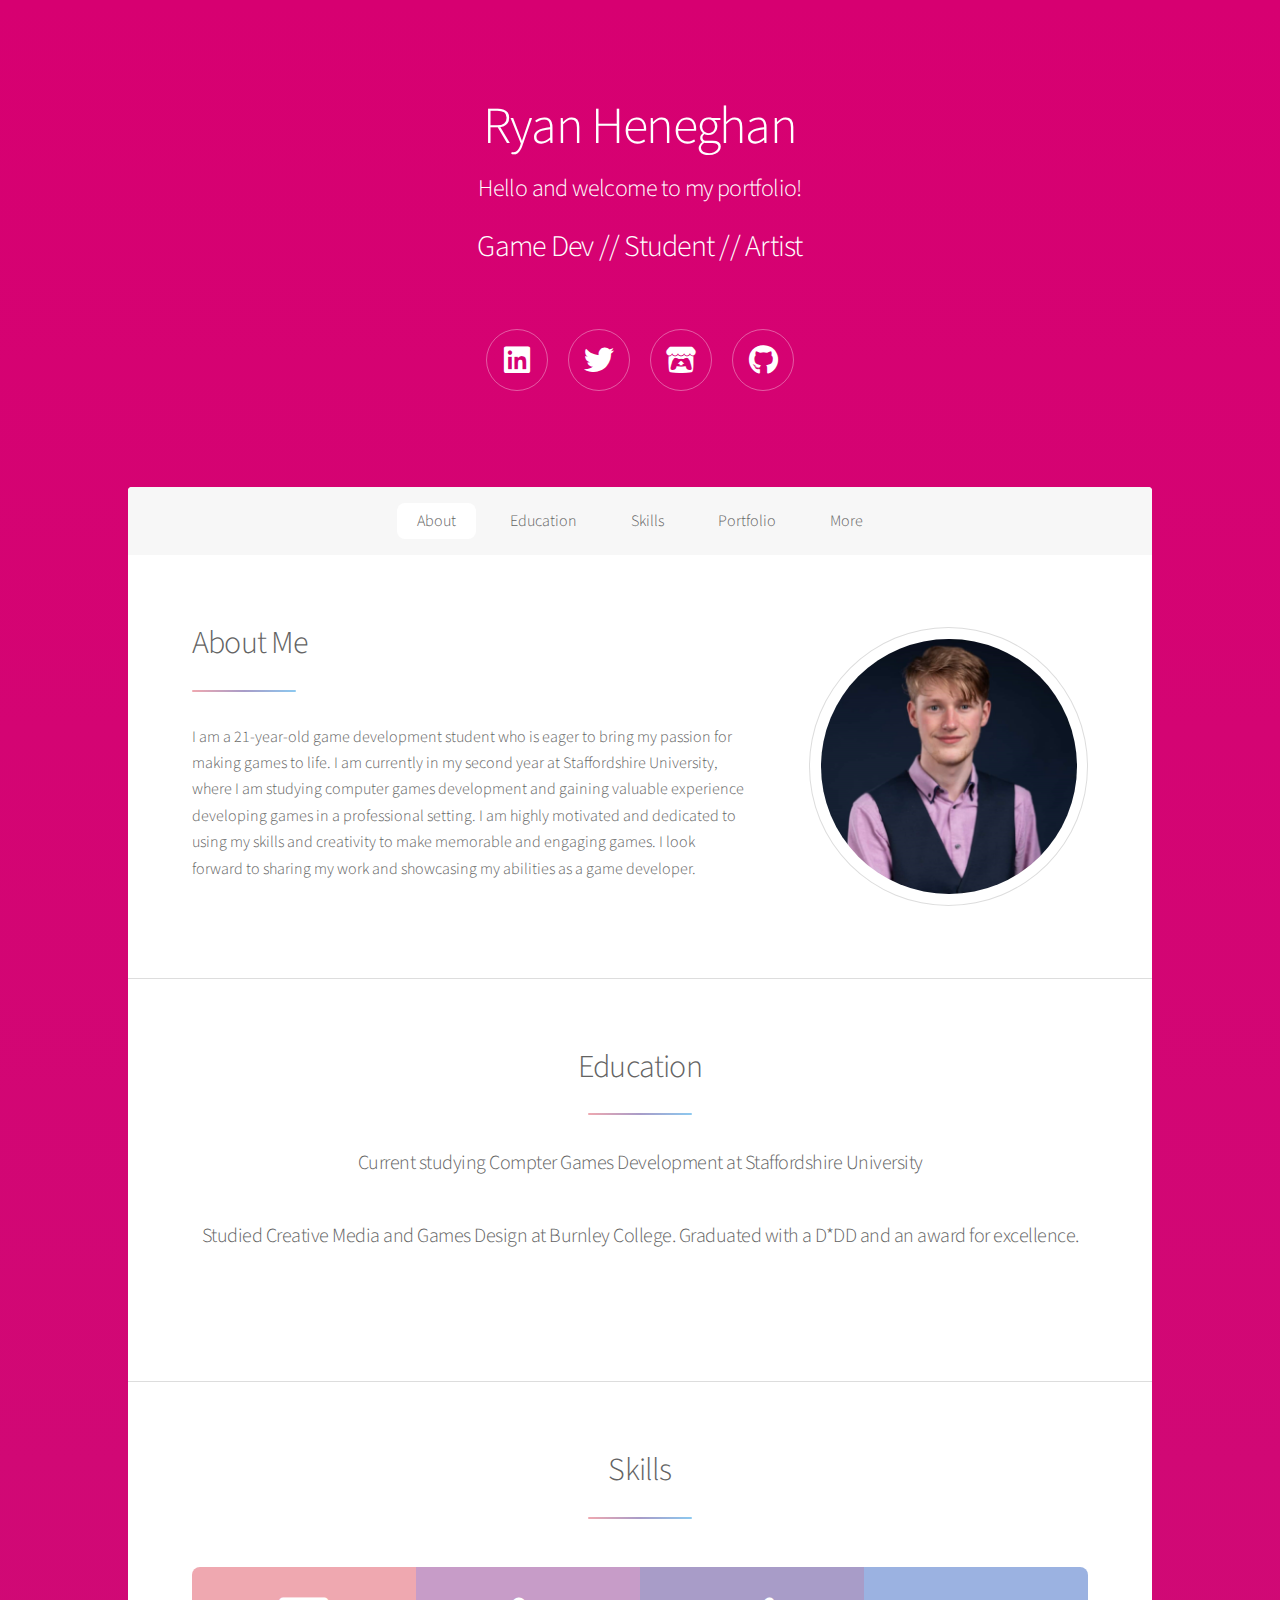
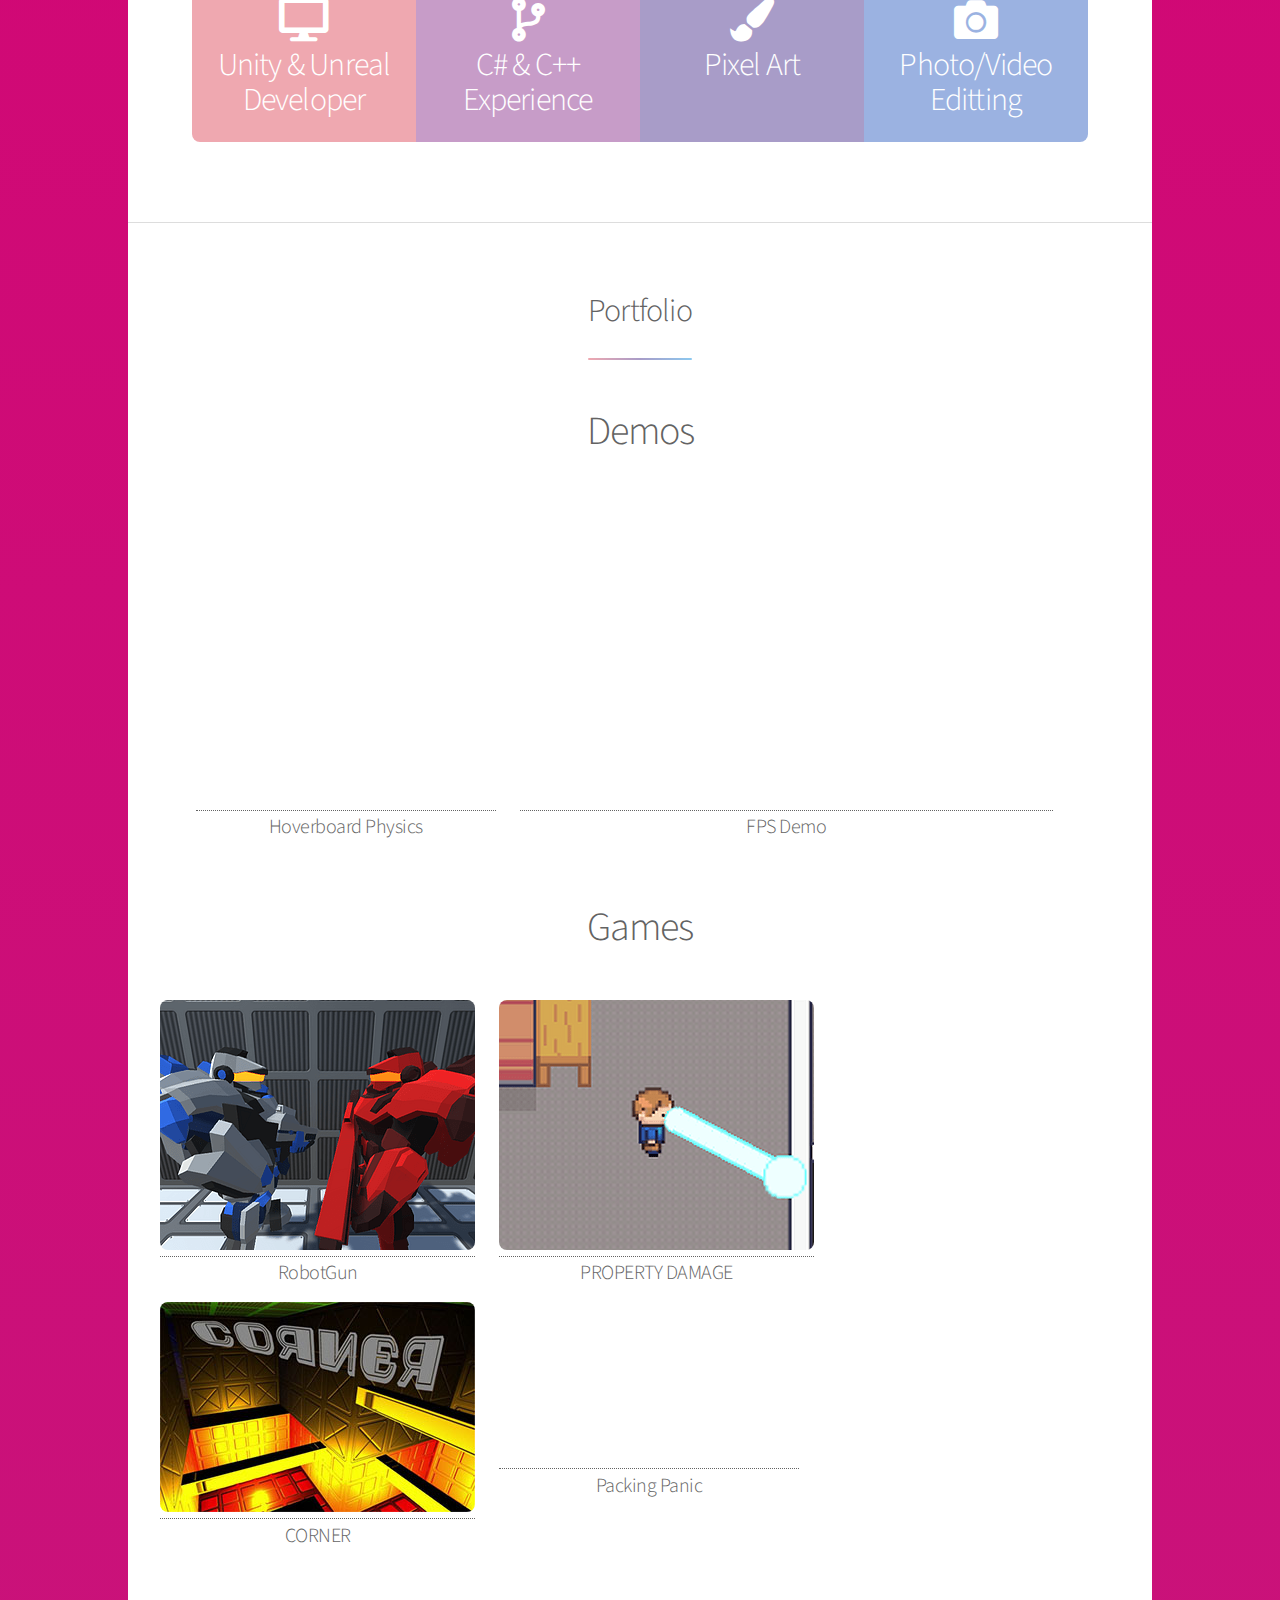
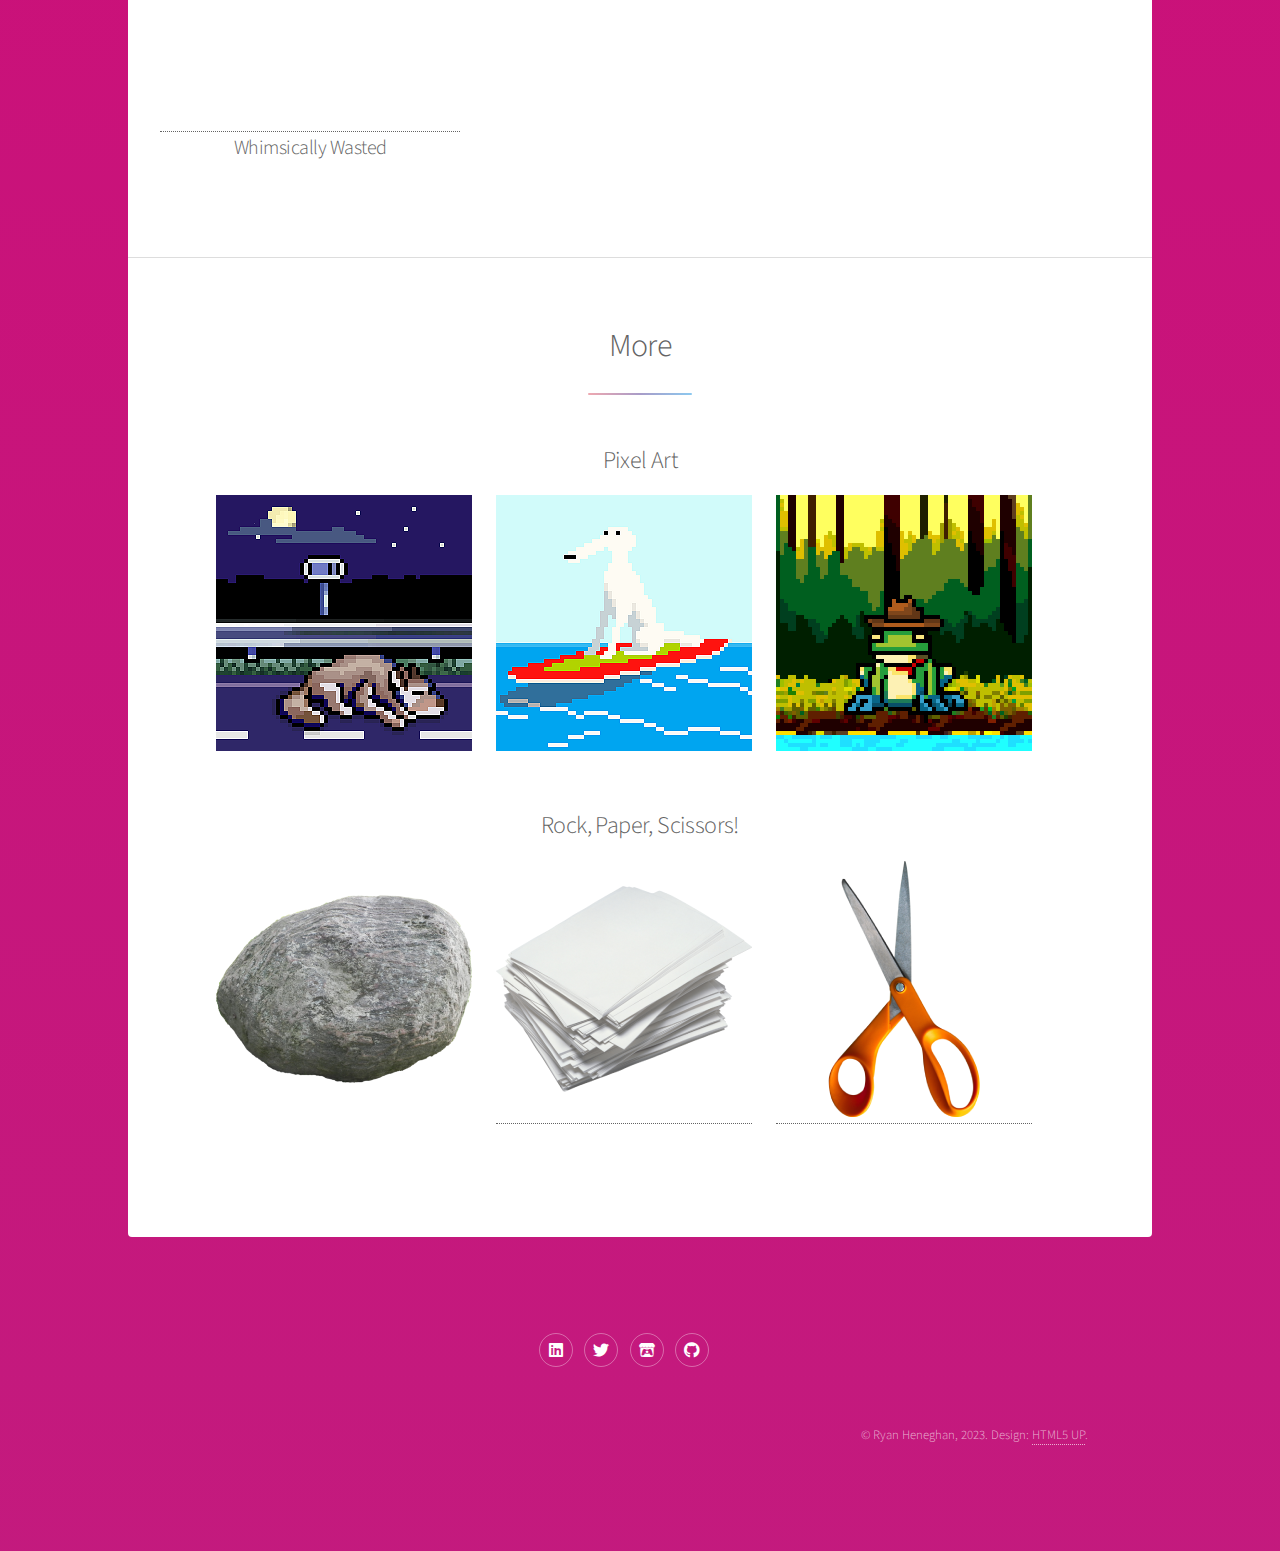
<file: index.html>
<!DOCTYPE HTML>
<!--
	Stellar by HTML5 UP
	html5up.net | @ajlkn
	Free for personal and commercial use under the CCA 3.0 license (html5up.net/license)
-->
<html>
	<head>
		<title>Ryan Heneghan - Main</title>
		<meta charset="utf-8" />
		<meta name="viewport" content="width=device-width, initial-scale=1, user-scalable=yes" />
		<link rel="stylesheet" href="assets/css/main.css" />
		<noscript><link rel="stylesheet" href="assets/css/noscript.css" /></noscript>
	</head>
	<body class="is-preload">

		<!-- Wrapper -->
		<div id="wrapper">

			<!-- Header -->
			<header id="header" class="alt">
				<!--<span class="logo"><img src="images/my-logo-white-transparent.svg" alt="" /></span>-->
				<h1>Ryan Heneghan</h1>
				<h2>
					Hello and welcome to my portfolio!<h2>
						<p>Game Dev // Student // Artist</p>

						<ul class="icons">
							<li><a href="https://www.linkedin.com/in/ryan-heneghan-128b23224/" target="_blank" class="icon brands fa-linkedin alt"><span class="label">LinkedIn</span></a></li>
							<li><a href="https://twitter.com/RyanH_Dev" target="_blank" class="icon brands fa-twitter alt"><span class="label">Twitter</span></a></li>
							<li><a href="https://ryanh-dev.itch.io/" target="_blank" class="icon brands fa-itch-io alt"><span class="label">Itch.io</span></a></li>
							<li><a href="https://github.com/ryan-heneghan" target="_blank" class="icon brands fa-github alt"><span class="label">GitHub</span></a></li>
						</ul>
			</header>

			<!-- Nav -->
			<nav id="nav">
				<ul>
					<li><a href="#intro" class="active">About</a></li>
					<li><a href="#first">Education</a></li>
					<li><a href="#second">Skills</a></li>
					<li><a href="#third">Portfolio</a></li>
					<li><a href="#cta">More</a></li>
				</ul>
			</nav>

			<!-- Main -->
			<div id="main">

				<!-- Introduction -->
				<section id="intro" class="main">
					<div class="spotlight">
						<div class="content">
							<header class="major">
								<h2>About Me</h2>
							</header>
							<p>I am a 21-year-old game development student who is eager to bring my passion for making games to life. I am currently in my second year at Staffordshire University, where I am studying computer games development and gaining valuable experience developing games in a professional setting. I am highly motivated and dedicated to using my skills and creativity to make memorable and engaging games. I look forward to sharing my work and showcasing my abilities as a game developer.</p>
							<ul class="actions">
							</ul>
						</div>
						<span class="image"><img src="images/profilepic.jpeg" alt="" /></span>
					</div>
				</section>

				<!-- About Me Section -->
				<section id="first" class="main special">
					<header class="major">
						<h2>Education</h2>
						<p>Current studying Compter Games Development at Staffordshire University</p>
						<p>
							Studied Creative Media and Games Design at Burnley College.
							Graduated with a D*DD and an award for excellence.
						</p>
					</header>
					<ul class="statistics">
					</ul>
				</section>

				<!-- Education Section -->
				<section id="second" class="main special">
					<header class="major">
						<h2>Skills</h2>
						<p>
						</p>
					</header>
					<ul class="statistics">
						<li class="style1">
							<span class="icon solid fa-desktop"></span>
							<strong>Unity & Unreal Developer</strong>
						</li>
						<li class="style2">
							<span class="icon solid fa-code-branch"></span>
							<strong>C# & C++ Experience</strong>
						</li>
						<li class="style3">
							<span class="icon solid fa-paint-brush"></span>
							<strong>Pixel Art</strong>
						</li>
						<li class="style4">
							<span class="icon solid fa-camera"></span>
							<strong>Photo/Video Editting</strong>
						</li>
					</ul>
				</section>

				<!-- Portfolio Section -->
				<section id="third" class="main special">
					<header class="major">
						<h2>Portfolio</h2>
					</header>

					<!-- Demos -->
					<header class="major">
						<h1>Demos</h1>
					</header>
					<ul class="features">
						<li>
							<div class="row">
								<div class="column">
									<a class="item">
										<iframe width="300" height="300" src="https://www.youtube.com/embed/clZ2eY-8nDA" title="YouTube video player" frameborder="0" allow="accelerometer; autoplay; clipboard-write; encrypted-media; gyroscope; picture-in-picture; web-share" allowfullscreen></iframe>
									</a>
									<a>
										<h3>Hoverboard Physics</h3>
									</a>
								</div>
								<div class="column">
									<a class="item">
										<iframe width="533" height="300" src="https://www.youtube.com/embed/HL7AZDiHDvc" title="YouTube video player" frameborder="0" allow="accelerometer; autoplay; clipboard-write; encrypted-media; gyroscope; picture-in-picture; web-share" allowfullscreen></iframe>
									</a>
									<a href="https://ryanh-dev.itch.io/the-rat-facility">
										<h3>FPS Demo</h3>
									</a>
								</div>
							</div>
						</li>
					</ul>

					<!-- Games -->
					<header class="major">
						<h1>Games</h1>
					</header>
					<ul class="features">
						<li>
							<div class="row">
								<div class="column">
									<a href="https://ryanh-dev.itch.io/robotgun">
										<span class="image"><img src="images/robotgun.png" alt="" /></span>
										<h3>RobotGun</h3>
									</a>
								</div>
								<div class="column">
									<a href="https://ryanh-dev.itch.io/property-damage">
										<span class="image"><img src="images/property-damage.png" alt="" /></span>
										<h3>PROPERTY DAMAGE</h3>
									</a>
								</div>
								<div class="column">
									<a href="https://ryanh-dev.itch.io/corner">
										<span class="image"><img src="images/corner.jpg" alt="" /></span>
										<h3>CORNER</h3>
									</a>
								</div>
								<div class="column">
									<a class="item">
										<iframe width="300" height="160" src="https://www.youtube.com/embed/10Ihjh3cfaY" title="YouTube video player" frameborder="0" allow="accelerometer; autoplay; clipboard-write; encrypted-media; gyroscope; picture-in-picture; web-share" allowfullscreen></iframe>
									</a>
									<a href="https://accessdenied.itch.io/packing-panic">
										<h3>Packing Panic</h3>
									</a>
								</div>
								<div class="column">
									<a class="item">
										<iframe width="300" height="160" src="https://www.youtube.com/embed/_psxg_fD8HE" title="YouTube video player" frameborder="0" allow="accelerometer; autoplay; clipboard-write; encrypted-media; gyroscope; picture-in-picture; web-share" allowfullscreen></iframe>
									</a>
									<a>
										<h3>Whimsically Wasted</h3>
									</a>
								</div>
							</div>
						</li>
					</ul>

					<!-- Art -->
					<!--<header class="major">
					<h1>3D Modelling & Animation</h1>
				</header>
				<ul class="features">
					<li>-->
					<!--Robot Walk-->
					<!--<span class="icon major style5 fa-gem"></span>-->
					<!--<a href="https://youtu.be/qjelYDXmeyY">
						<span class="image"><img src="images/robotwalk.png"/></span>
						<h3>Robot Walk</h3>
					</a>

					<span class="image"><img src="images/plant-spike.gif" alt="" /></span>
				</li>-->
					<!--</ul>-->
					<!-- Art -->
					<!--<header class="major">
					<h1>Photo Editting</h1>
				</header>
				<ul class="features">
					<li>
						<span class="image"><img src="images/zombie-schlatt.png" alt="" /></span>
					</li>
				</ul>-->
				</section>

				<!-- Get Started -->
				<section id="cta" class="main special">
					<header class="major">
						<h2>More</h2>
					</header>

					<!-- Art -->
					<h2>Pixel Art</h2>
					<ul class="features">
						<div class="row">
							<div class="column">
								<img src="images/sleeping-wolf.png" alt="Sleeping Wolf" style="width:100%">
							</div>
							<div class="column">
								<img src="images/surfing-borzoi.png" alt="Surfing Borzoi" style="width:100%">
							</div>
							<div class="column">
								<img src="images/hat-frog.png" alt="Hat Frog" style="width:100%">
							</div>
						</div>
					</ul>

					<!--Rock Paper Scissors-->
					<h2>Rock, Paper, Scissors!</h2>
					<ul class="features">
						<div class="row">
							<div class="column">
								<rpsImage>
									<p onclick="loadRandomImage(1)">
										<img src="images/rps/1.png" cursor="pointer" alt="rpsImage" style="width:100%">
									</p>
								</rpsImage>
							</div>
							<div class="column">
								<rpsImage>
									<a onclick="loadRandomImage(2)">
										<img src="images/rps/2.png" alt="rpsImage" style="width:100%">
									</a>
								</rpsImage>
							</div>
							<div class="column">
								<rpsImage>
									<a onclick="loadRandomImage(3)">
										<img src="images/rps/3.png" alt="rpsImage" style="width:100%">
									</a>
								</rpsImage>
							</div>
						</div>

						<div class="row">
							<div class="column">
								<a>
									<img id="randomImage">
									<h3 id="rpsResult"></h3>
									<h4 id="scoreText"></h4>
								</a>
							</div>
						</div>
					</ul>

					<!--Twitter Widget-->
					<!--<a class="twitter-timeline" data-width="400" data-height="500" href="https://twitter.com/RyanH_Dev?ref_src=twsrc%5Etfw">Tweets by RyanH_Dev</a>
					<script async src="https://platform.twitter.com/widgets.js" charset="utf-8"></script>-->
					<!-- no one wants to see that -->

				</section>
			</div>

			<!-- Footer -->
			<footer id="footer">
				<ul class="icons">
					<li><a href="https://www.linkedin.com/in/ryan-heneghan-128b23224/" target="_blank" class="icon brands fa-linkedin alt"><span class="label">LinkedIn</span></a></li>
					<li><a href="https://twitter.com/RyanH_Dev" target="_blank" class="icon brands fa-twitter alt"><span class="label">Twitter</span></a></li>
					<li><a href="https://ryanh-dev.itch.io/" target="_blank" class="icon brands fa-itch-io alt"><span class="label">Itch.io</span></a></li>
					<li><a href="https://github.com/ryan-heneghan" target="_blank" class="icon brands fa-github alt"><span class="label">GitHub</span></a></li>
				</ul>
				<!--</section>-->
				<p class="copyright">&copy; Ryan Heneghan, 2023. Design: <a href="https://html5up.net">HTML5 UP</a>.</p>
			</footer>

		</div>

		<!-- Scripts -->
		<script src="assets/js/jquery.min.js"></script>
		<script src="assets/js/jquery.scrollex.min.js"></script>
		<script src="assets/js/jquery.scrolly.min.js"></script>
		<script src="assets/js/browser.min.js"></script>
		<script src="assets/js/breakpoints.min.js"></script>
		<script src="assets/js/util.js"></script>
		<script src="assets/js/main.js"></script>
		<script src="assets/js/rps.js"></script>

	</body>
</html>
</file>
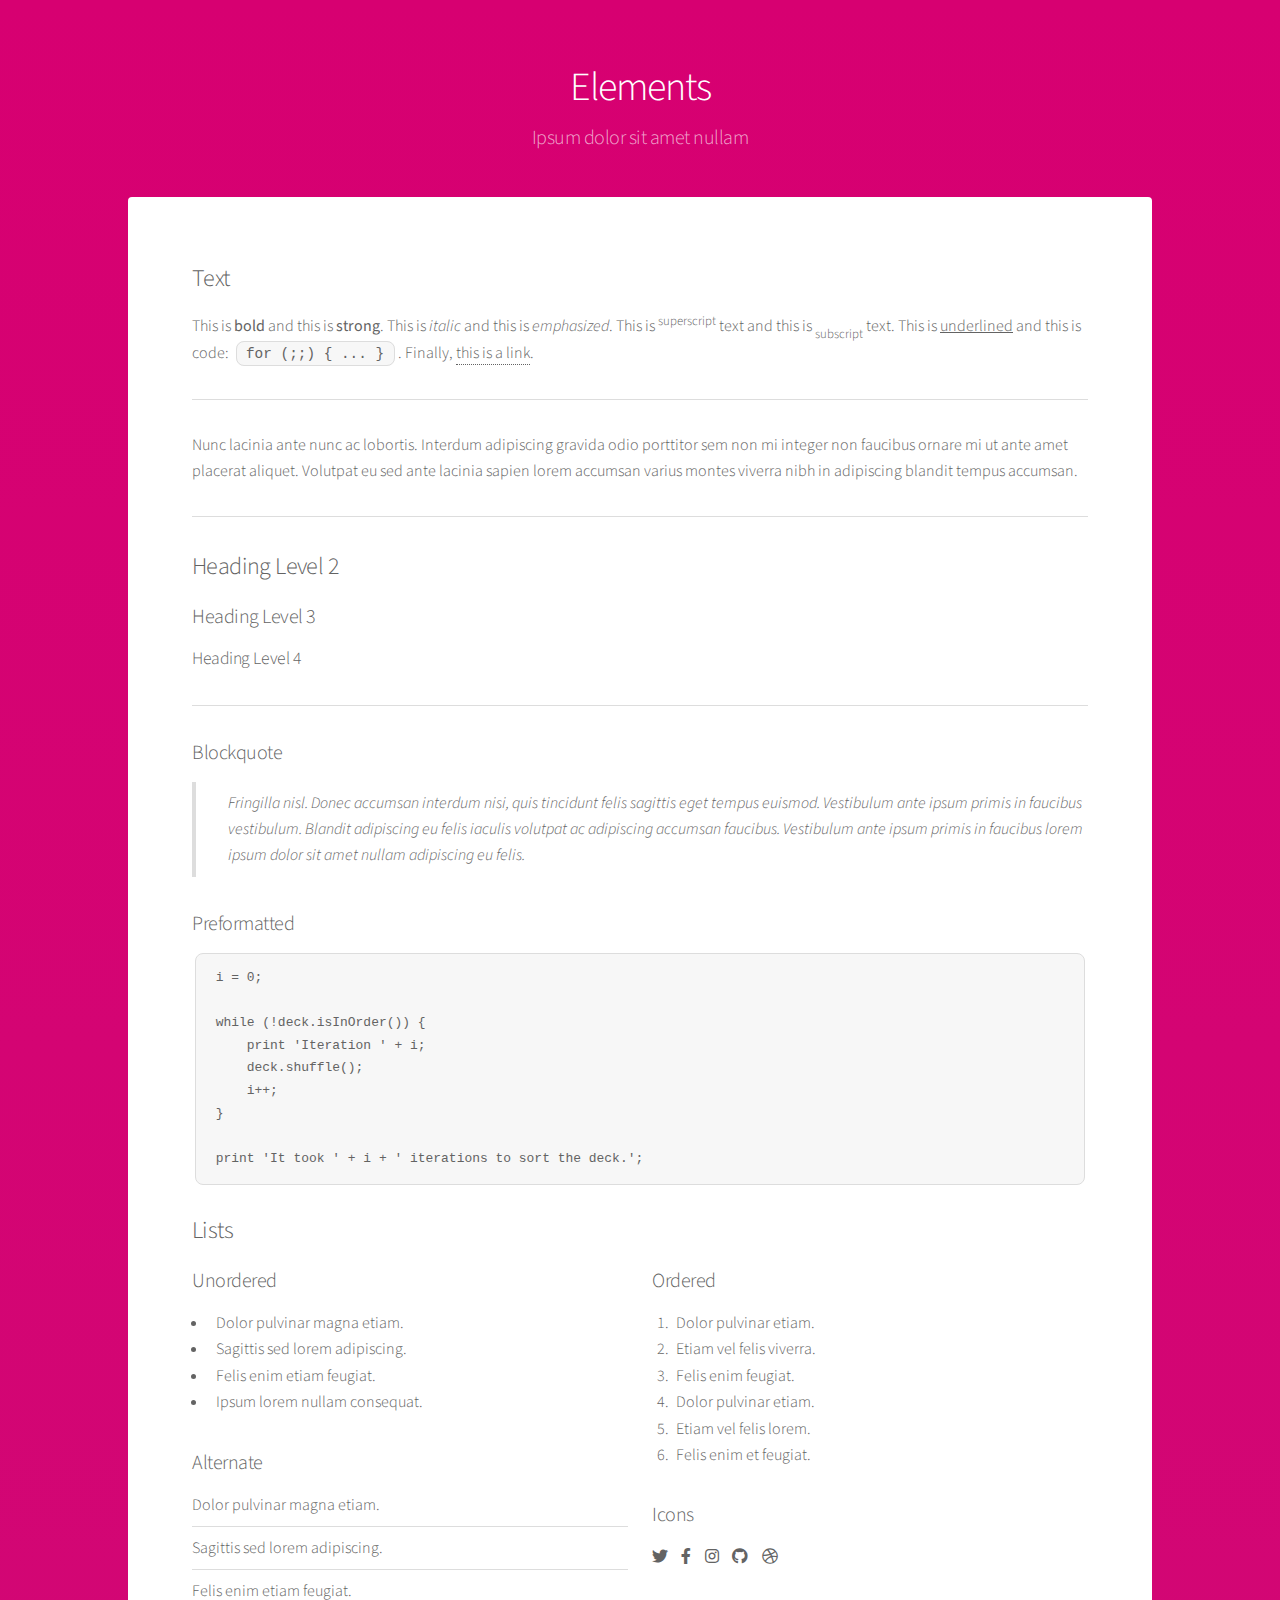
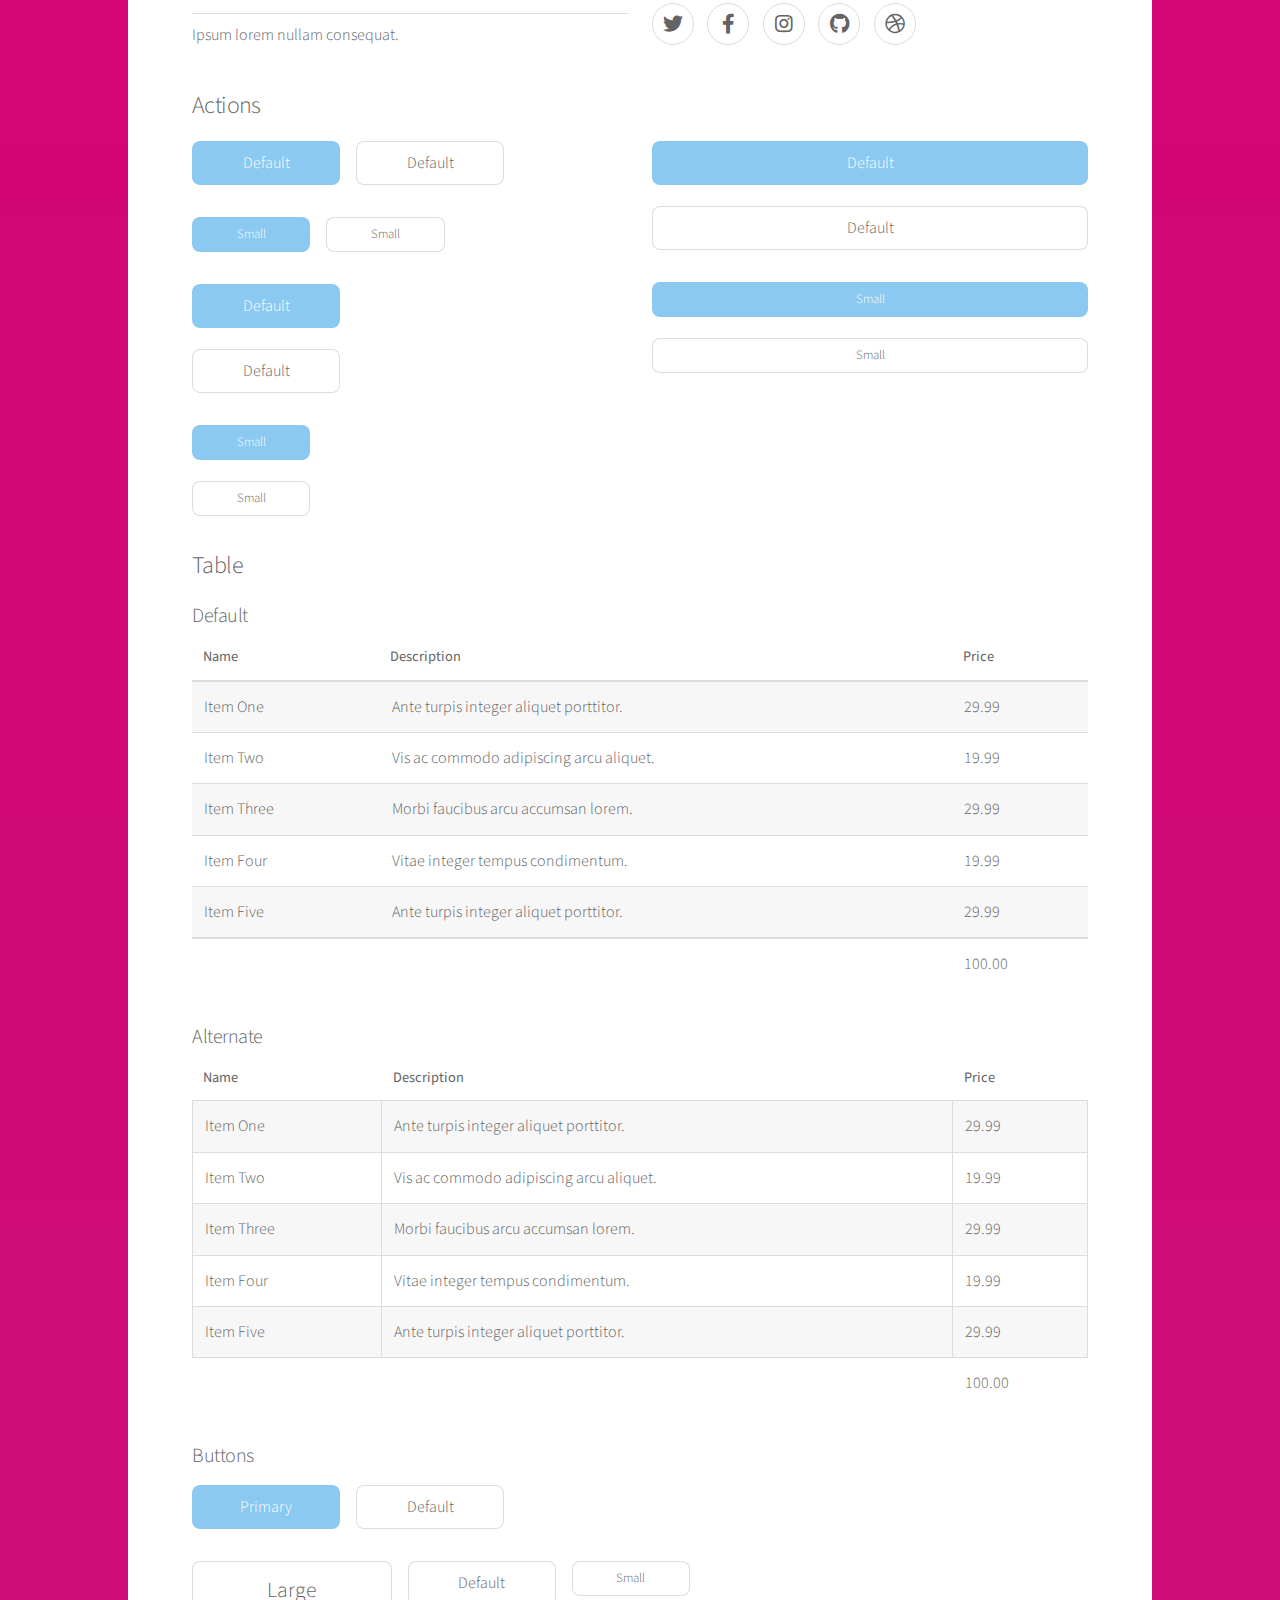
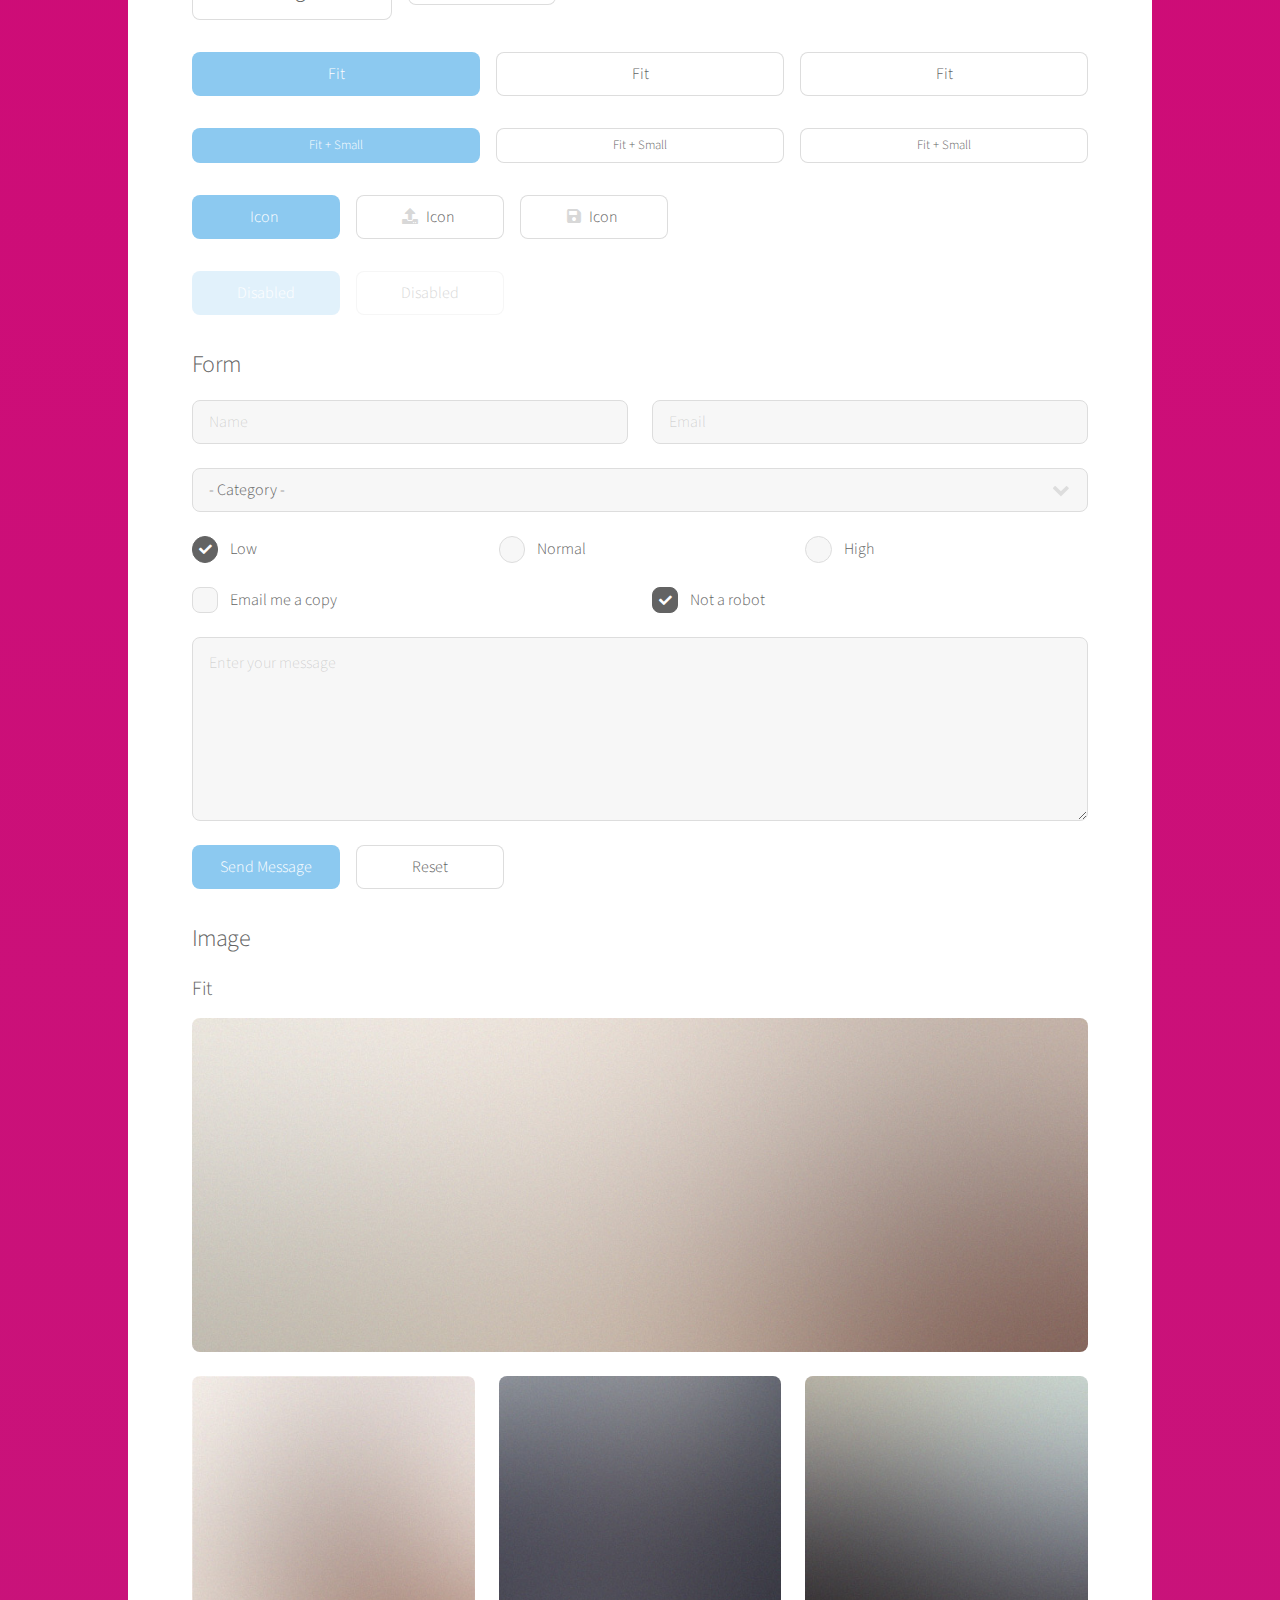
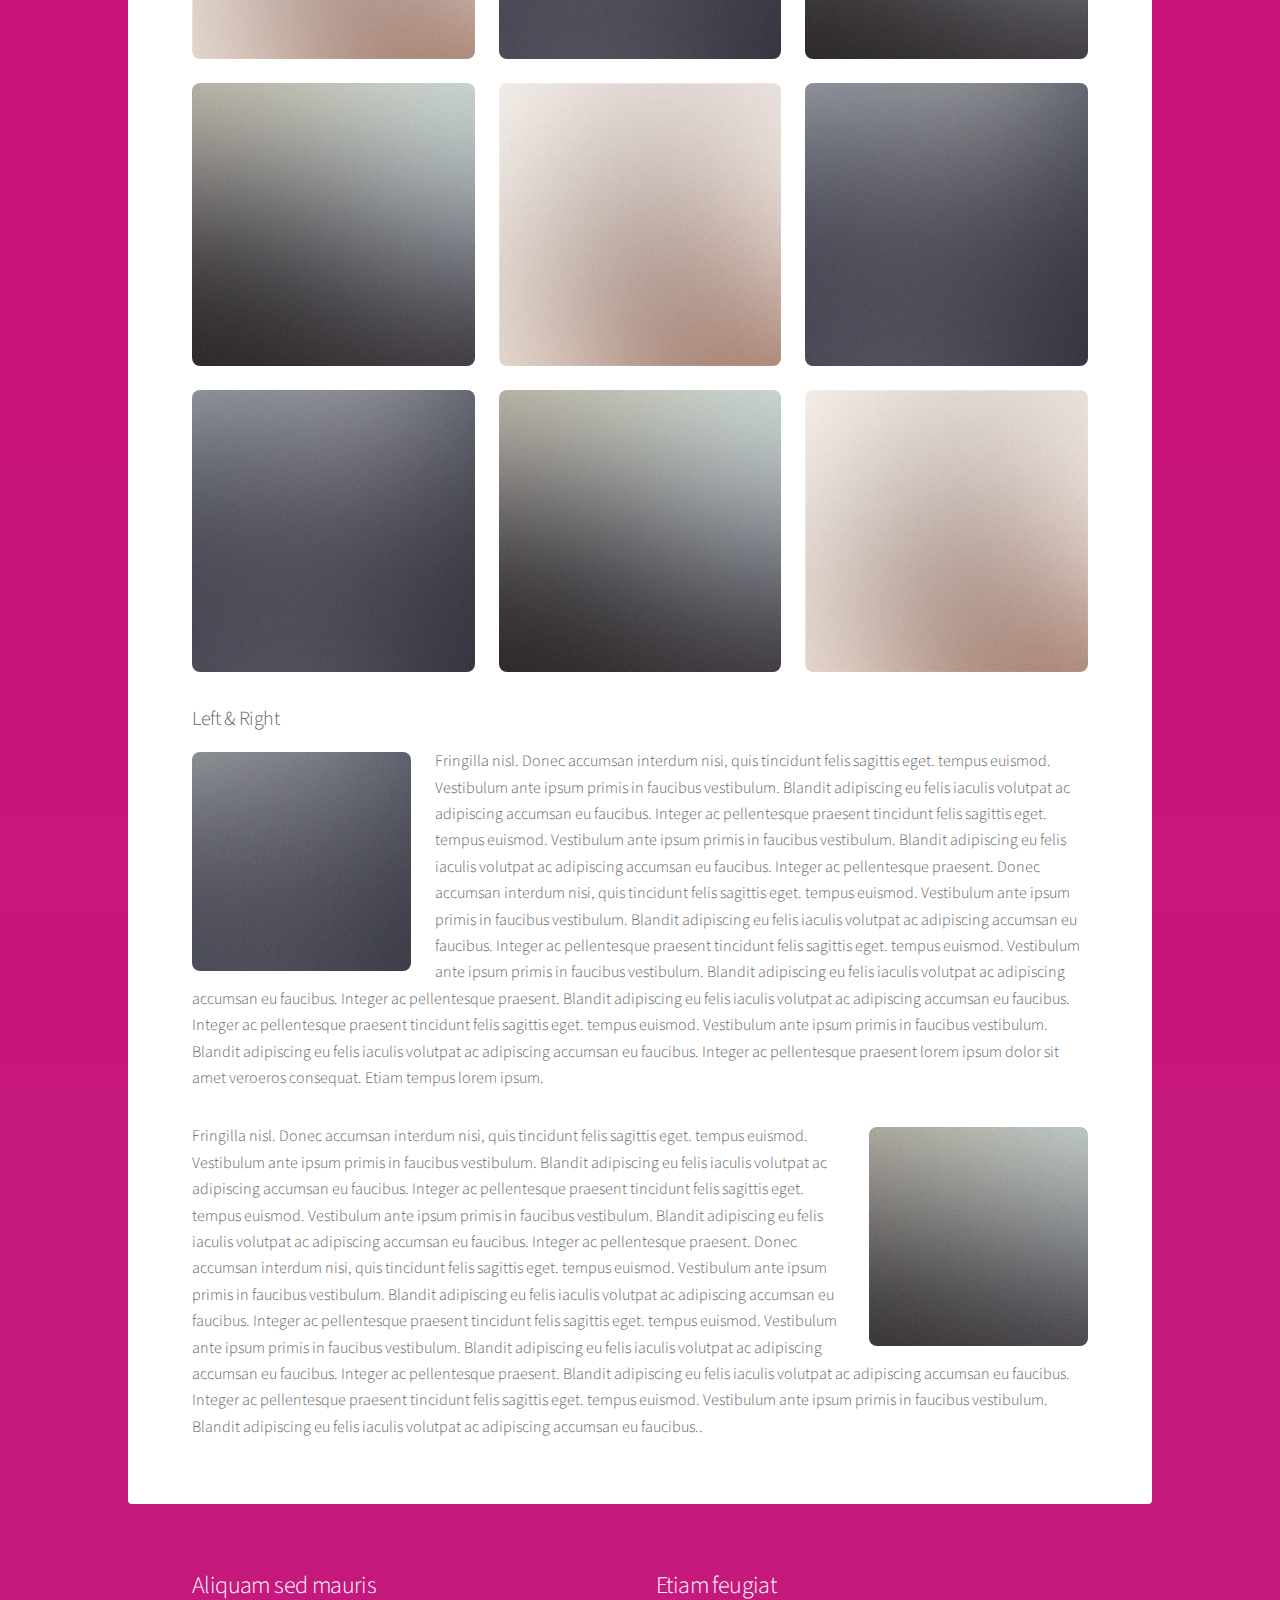
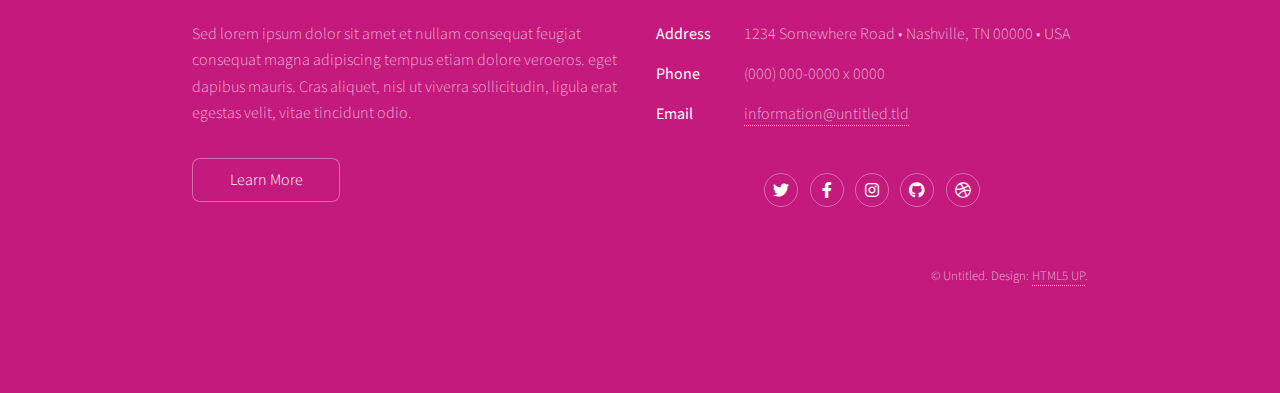
<file: elements.html>
<!DOCTYPE HTML>
<!--
	Stellar by HTML5 UP
	html5up.net | @ajlkn
	Free for personal and commercial use under the CCA 3.0 license (html5up.net/license)
-->
<html>
	<head>
		<title>Elements - Stellar by HTML5 UP</title>
		<meta charset="utf-8" />
		<meta name="viewport" content="width=device-width, initial-scale=1, user-scalable=no" />
		<link rel="stylesheet" href="assets/css/main.css" />
		<noscript><link rel="stylesheet" href="assets/css/noscript.css" /></noscript>
	</head>
	<body class="is-preload">

		<!-- Wrapper -->
			<div id="wrapper">

				<!-- Header -->
					<header id="header">
						<h1>Elements</h1>
						<p>Ipsum dolor sit amet nullam</p>
					</header>

				<!-- Main -->
					<div id="main">

						<!-- Content -->
							<section id="content" class="main">

								<!-- Text -->
									<section>
										<h2>Text</h2>
										<p>This is <b>bold</b> and this is <strong>strong</strong>. This is <i>italic</i> and this is <em>emphasized</em>.
										This is <sup>superscript</sup> text and this is <sub>subscript</sub> text.
										This is <u>underlined</u> and this is code: <code>for (;;) { ... }</code>. Finally, <a href="#">this is a link</a>.</p>
										<hr />
										<p>Nunc lacinia ante nunc ac lobortis. Interdum adipiscing gravida odio porttitor sem non mi integer non faucibus ornare mi ut ante amet placerat aliquet. Volutpat eu sed ante lacinia sapien lorem accumsan varius montes viverra nibh in adipiscing blandit tempus accumsan.</p>
										<hr />
										<h2>Heading Level 2</h2>
										<h3>Heading Level 3</h3>
										<h4>Heading Level 4</h4>
										<hr />
										<h3>Blockquote</h3>
										<blockquote>Fringilla nisl. Donec accumsan interdum nisi, quis tincidunt felis sagittis eget tempus euismod. Vestibulum ante ipsum primis in faucibus vestibulum. Blandit adipiscing eu felis iaculis volutpat ac adipiscing accumsan faucibus. Vestibulum ante ipsum primis in faucibus lorem ipsum dolor sit amet nullam adipiscing eu felis.</blockquote>
										<h3>Preformatted</h3>
										<pre><code>i = 0;

while (!deck.isInOrder()) {
    print 'Iteration ' + i;
    deck.shuffle();
    i++;
}

print 'It took ' + i + ' iterations to sort the deck.';</code></pre>
									</section>

								<!-- Lists -->
									<section>
										<h2>Lists</h2>
										<div class="row">
											<div class="col-6 col-12-medium">
												<h3>Unordered</h3>
												<ul>
													<li>Dolor pulvinar magna etiam.</li>
													<li>Sagittis sed lorem adipiscing.</li>
													<li>Felis enim etiam feugiat.</li>
													<li>Ipsum lorem nullam consequat.</li>
												</ul>
												<h3>Alternate</h3>
												<ul class="alt">
													<li>Dolor pulvinar magna etiam.</li>
													<li>Sagittis sed lorem adipiscing.</li>
													<li>Felis enim etiam feugiat.</li>
													<li>Ipsum lorem nullam consequat.</li>
												</ul>
											</div>
											<div class="col-6 col-12-medium">
												<h3>Ordered</h3>
												<ol>
													<li>Dolor pulvinar etiam.</li>
													<li>Etiam vel felis viverra.</li>
													<li>Felis enim feugiat.</li>
													<li>Dolor pulvinar etiam.</li>
													<li>Etiam vel felis lorem.</li>
													<li>Felis enim et feugiat.</li>
												</ol>
												<h3>Icons</h3>
												<ul class="icons">
													<li><a href="#" class="icon brands fa-twitter"><span class="label">Twitter</span></a></li>
													<li><a href="#" class="icon brands fa-facebook-f"><span class="label">Facebook</span></a></li>
													<li><a href="#" class="icon brands fa-instagram"><span class="label">Instagram</span></a></li>
													<li><a href="#" class="icon brands fa-github"><span class="label">GitHub</span></a></li>
													<li><a href="#" class="icon brands fa-dribbble"><span class="label">Dribbble</span></a></li>
												</ul>
												<ul class="icons">
													<li><a href="#" class="icon brands alt fa-twitter"><span class="label">Twitter</span></a></li>
													<li><a href="#" class="icon brands alt fa-facebook-f"><span class="label">Facebook</span></a></li>
													<li><a href="#" class="icon brands alt fa-instagram"><span class="label">Instagram</span></a></li>
													<li><a href="#" class="icon brands alt fa-github"><span class="label">GitHub</span></a></li>
													<li><a href="#" class="icon brands alt fa-dribbble"><span class="label">Dribbble</span></a></li>
												</ul>
											</div>
										</div>
										<h2>Actions</h2>
										<div class="row">
											<div class="col-6 col-12-medium">
												<ul class="actions">
													<li><a href="#" class="button primary">Default</a></li>
													<li><a href="#" class="button">Default</a></li>
												</ul>
												<ul class="actions small">
													<li><a href="#" class="button primary small">Small</a></li>
													<li><a href="#" class="button small">Small</a></li>
												</ul>
												<ul class="actions stacked">
													<li><a href="#" class="button primary">Default</a></li>
													<li><a href="#" class="button">Default</a></li>
												</ul>
												<ul class="actions stacked">
													<li><a href="#" class="button primary small">Small</a></li>
													<li><a href="#" class="button small">Small</a></li>
												</ul>
											</div>
											<div class="col-6 col-12-medium">
												<ul class="actions stacked">
													<li><a href="#" class="button primary fit">Default</a></li>
													<li><a href="#" class="button fit">Default</a></li>
												</ul>
												<ul class="actions stacked">
													<li><a href="#" class="button primary small fit">Small</a></li>
													<li><a href="#" class="button small fit">Small</a></li>
												</ul>
											</div>
										</div>
									</section>

								<!-- Table -->
									<section>
										<h2>Table</h2>
										<h3>Default</h3>
										<div class="table-wrapper">
											<table>
												<thead>
													<tr>
														<th>Name</th>
														<th>Description</th>
														<th>Price</th>
													</tr>
												</thead>
												<tbody>
													<tr>
														<td>Item One</td>
														<td>Ante turpis integer aliquet porttitor.</td>
														<td>29.99</td>
													</tr>
													<tr>
														<td>Item Two</td>
														<td>Vis ac commodo adipiscing arcu aliquet.</td>
														<td>19.99</td>
													</tr>
													<tr>
														<td>Item Three</td>
														<td> Morbi faucibus arcu accumsan lorem.</td>
														<td>29.99</td>
													</tr>
													<tr>
														<td>Item Four</td>
														<td>Vitae integer tempus condimentum.</td>
														<td>19.99</td>
													</tr>
													<tr>
														<td>Item Five</td>
														<td>Ante turpis integer aliquet porttitor.</td>
														<td>29.99</td>
													</tr>
												</tbody>
												<tfoot>
													<tr>
														<td colspan="2"></td>
														<td>100.00</td>
													</tr>
												</tfoot>
											</table>
										</div>

										<h3>Alternate</h3>
										<div class="table-wrapper">
											<table class="alt">
												<thead>
													<tr>
														<th>Name</th>
														<th>Description</th>
														<th>Price</th>
													</tr>
												</thead>
												<tbody>
													<tr>
														<td>Item One</td>
														<td>Ante turpis integer aliquet porttitor.</td>
														<td>29.99</td>
													</tr>
													<tr>
														<td>Item Two</td>
														<td>Vis ac commodo adipiscing arcu aliquet.</td>
														<td>19.99</td>
													</tr>
													<tr>
														<td>Item Three</td>
														<td> Morbi faucibus arcu accumsan lorem.</td>
														<td>29.99</td>
													</tr>
													<tr>
														<td>Item Four</td>
														<td>Vitae integer tempus condimentum.</td>
														<td>19.99</td>
													</tr>
													<tr>
														<td>Item Five</td>
														<td>Ante turpis integer aliquet porttitor.</td>
														<td>29.99</td>
													</tr>
												</tbody>
												<tfoot>
													<tr>
														<td colspan="2"></td>
														<td>100.00</td>
													</tr>
												</tfoot>
											</table>
										</div>
									</section>

								<!-- Buttons -->
									<section>
										<h3>Buttons</h3>
										<ul class="actions">
											<li><a href="#" class="button primary">Primary</a></li>
											<li><a href="#" class="button">Default</a></li>
										</ul>
										<ul class="actions">
											<li><a href="#" class="button large">Large</a></li>
											<li><a href="#" class="button">Default</a></li>
											<li><a href="#" class="button small">Small</a></li>
										</ul>
										<ul class="actions fit">
											<li><a href="#" class="button primary fit">Fit</a></li>
											<li><a href="#" class="button fit">Fit</a></li>
											<li><a href="#" class="button fit">Fit</a></li>
										</ul>
										<ul class="actions fit small">
											<li><a href="#" class="button primary fit small">Fit + Small</a></li>
											<li><a href="#" class="button fit small">Fit + Small</a></li>
											<li><a href="#" class="button fit small">Fit + Small</a></li>
										</ul>
										<ul class="actions">
											<li><a href="#" class="button primary icon solidfa-download">Icon</a></li>
											<li><a href="#" class="button icon solid fa-upload">Icon</a></li>
											<li><a href="#" class="button icon solid fa-save">Icon</a></li>
										</ul>
										<ul class="actions">
											<li><span class="button primary disabled">Disabled</span></li>
											<li><span class="button disabled">Disabled</span></li>
										</ul>
									</section>

								<!-- Form -->
									<section>
										<h2>Form</h2>
										<form method="post" action="#">
											<div class="row gtr-uniform">
												<div class="col-6 col-12-xsmall">
													<input type="text" name="demo-name" id="demo-name" value="" placeholder="Name" />
												</div>
												<div class="col-6 col-12-xsmall">
													<input type="email" name="demo-email" id="demo-email" value="" placeholder="Email" />
												</div>
												<div class="col-12">
													<select name="demo-category" id="demo-category">
														<option value="">- Category -</option>
														<option value="1">Manufacturing</option>
														<option value="1">Shipping</option>
														<option value="1">Administration</option>
														<option value="1">Human Resources</option>
													</select>
												</div>
												<div class="col-4 col-12-small">
													<input type="radio" id="demo-priority-low" name="demo-priority" checked>
													<label for="demo-priority-low">Low</label>
												</div>
												<div class="col-4 col-12-small">
													<input type="radio" id="demo-priority-normal" name="demo-priority">
													<label for="demo-priority-normal">Normal</label>
												</div>
												<div class="col-4 col-12-small">
													<input type="radio" id="demo-priority-high" name="demo-priority">
													<label for="demo-priority-high">High</label>
												</div>
												<div class="col-6 col-12-small">
													<input type="checkbox" id="demo-copy" name="demo-copy">
													<label for="demo-copy">Email me a copy</label>
												</div>
												<div class="col-6 col-12-small">
													<input type="checkbox" id="demo-human" name="demo-human" checked>
													<label for="demo-human">Not a robot</label>
												</div>
												<div class="col-12">
													<textarea name="demo-message" id="demo-message" placeholder="Enter your message" rows="6"></textarea>
												</div>
												<div class="col-12">
													<ul class="actions">
														<li><input type="submit" value="Send Message" class="primary" /></li>
														<li><input type="reset" value="Reset" /></li>
													</ul>
												</div>
											</div>
										</form>
									</section>

								<!-- Image -->
									<section>
										<h2>Image</h2>
										<h3>Fit</h3>
										<div class="box alt">
											<div class="row gtr-uniform">
												<div class="col-12"><span class="image fit"><img src="images/pic04.jpg" alt="" /></span></div>
												<div class="col-4"><span class="image fit"><img src="images/pic01.jpg" alt="" /></span></div>
												<div class="col-4"><span class="image fit"><img src="images/pic02.jpg" alt="" /></span></div>
												<div class="col-4"><span class="image fit"><img src="images/pic03.jpg" alt="" /></span></div>
												<div class="col-4"><span class="image fit"><img src="images/pic03.jpg" alt="" /></span></div>
												<div class="col-4"><span class="image fit"><img src="images/pic01.jpg" alt="" /></span></div>
												<div class="col-4"><span class="image fit"><img src="images/pic02.jpg" alt="" /></span></div>
												<div class="col-4"><span class="image fit"><img src="images/pic02.jpg" alt="" /></span></div>
												<div class="col-4"><span class="image fit"><img src="images/pic03.jpg" alt="" /></span></div>
												<div class="col-4"><span class="image fit"><img src="images/pic01.jpg" alt="" /></span></div>
											</div>
										</div>
										<h3>Left &amp; Right</h3>
										<p><span class="image left"><img src="images/pic05.jpg" alt="" /></span>Fringilla nisl. Donec accumsan interdum nisi, quis tincidunt felis sagittis eget. tempus euismod. Vestibulum ante ipsum primis in faucibus vestibulum. Blandit adipiscing eu felis iaculis volutpat ac adipiscing accumsan eu faucibus. Integer ac pellentesque praesent tincidunt felis sagittis eget. tempus euismod. Vestibulum ante ipsum primis in faucibus vestibulum. Blandit adipiscing eu felis iaculis volutpat ac adipiscing accumsan eu faucibus. Integer ac pellentesque praesent. Donec accumsan interdum nisi, quis tincidunt felis sagittis eget. tempus euismod. Vestibulum ante ipsum primis in faucibus vestibulum. Blandit adipiscing eu felis iaculis volutpat ac adipiscing accumsan eu faucibus. Integer ac pellentesque praesent tincidunt felis sagittis eget. tempus euismod. Vestibulum ante ipsum primis in faucibus vestibulum. Blandit adipiscing eu felis iaculis volutpat ac adipiscing accumsan eu faucibus. Integer ac pellentesque praesent. Blandit adipiscing eu felis iaculis volutpat ac adipiscing accumsan eu faucibus. Integer ac pellentesque praesent tincidunt felis sagittis eget. tempus euismod. Vestibulum ante ipsum primis in faucibus vestibulum. Blandit adipiscing eu felis iaculis volutpat ac adipiscing accumsan eu faucibus. Integer ac pellentesque praesent lorem ipsum dolor sit amet veroeros consequat. Etiam tempus lorem ipsum.</p>
										<p><span class="image right"><img src="images/pic06.jpg" alt="" /></span>Fringilla nisl. Donec accumsan interdum nisi, quis tincidunt felis sagittis eget. tempus euismod. Vestibulum ante ipsum primis in faucibus vestibulum. Blandit adipiscing eu felis iaculis volutpat ac adipiscing accumsan eu faucibus. Integer ac pellentesque praesent tincidunt felis sagittis eget. tempus euismod. Vestibulum ante ipsum primis in faucibus vestibulum. Blandit adipiscing eu felis iaculis volutpat ac adipiscing accumsan eu faucibus. Integer ac pellentesque praesent. Donec accumsan interdum nisi, quis tincidunt felis sagittis eget. tempus euismod. Vestibulum ante ipsum primis in faucibus vestibulum. Blandit adipiscing eu felis iaculis volutpat ac adipiscing accumsan eu faucibus. Integer ac pellentesque praesent tincidunt felis sagittis eget. tempus euismod. Vestibulum ante ipsum primis in faucibus vestibulum. Blandit adipiscing eu felis iaculis volutpat ac adipiscing accumsan eu faucibus. Integer ac pellentesque praesent. Blandit adipiscing eu felis iaculis volutpat ac adipiscing accumsan eu faucibus. Integer ac pellentesque praesent tincidunt felis sagittis eget. tempus euismod. Vestibulum ante ipsum primis in faucibus vestibulum. Blandit adipiscing eu felis iaculis volutpat ac adipiscing accumsan eu faucibus..</p>
									</section>

							</section>

					</div>

				<!-- Footer -->
					<footer id="footer">
						<section>
							<h2>Aliquam sed mauris</h2>
							<p>Sed lorem ipsum dolor sit amet et nullam consequat feugiat consequat magna adipiscing tempus etiam dolore veroeros. eget dapibus mauris. Cras aliquet, nisl ut viverra sollicitudin, ligula erat egestas velit, vitae tincidunt odio.</p>
							<ul class="actions">
								<li><a href="#" class="button">Learn More</a></li>
							</ul>
						</section>
						<section>
							<h2>Etiam feugiat</h2>
							<dl class="alt">
								<dt>Address</dt>
								<dd>1234 Somewhere Road &bull; Nashville, TN 00000 &bull; USA</dd>
								<dt>Phone</dt>
								<dd>(000) 000-0000 x 0000</dd>
								<dt>Email</dt>
								<dd><a href="#">information@untitled.tld</a></dd>
							</dl>
							<ul class="icons">
								<li><a href="#" class="icon brands fa-twitter alt"><span class="label">Twitter</span></a></li>
								<li><a href="#" class="icon brands fa-facebook-f alt"><span class="label">Facebook</span></a></li>
								<li><a href="#" class="icon brands fa-instagram alt"><span class="label">Instagram</span></a></li>
								<li><a href="#" class="icon brands fa-github alt"><span class="label">GitHub</span></a></li>
								<li><a href="#" class="icon brands fa-dribbble alt"><span class="label">Dribbble</span></a></li>
							</ul>
						</section>
						<p class="copyright">&copy; Untitled. Design: <a href="https://html5up.net">HTML5 UP</a>.</p>
					</footer>

			</div>

		<!-- Scripts -->
			<script src="assets/js/jquery.min.js"></script>
			<script src="assets/js/jquery.scrollex.min.js"></script>
			<script src="assets/js/jquery.scrolly.min.js"></script>
			<script src="assets/js/browser.min.js"></script>
			<script src="assets/js/breakpoints.min.js"></script>
			<script src="assets/js/util.js"></script>
			<script src="assets/js/main.js"></script>

	</body>
</html>
</file>
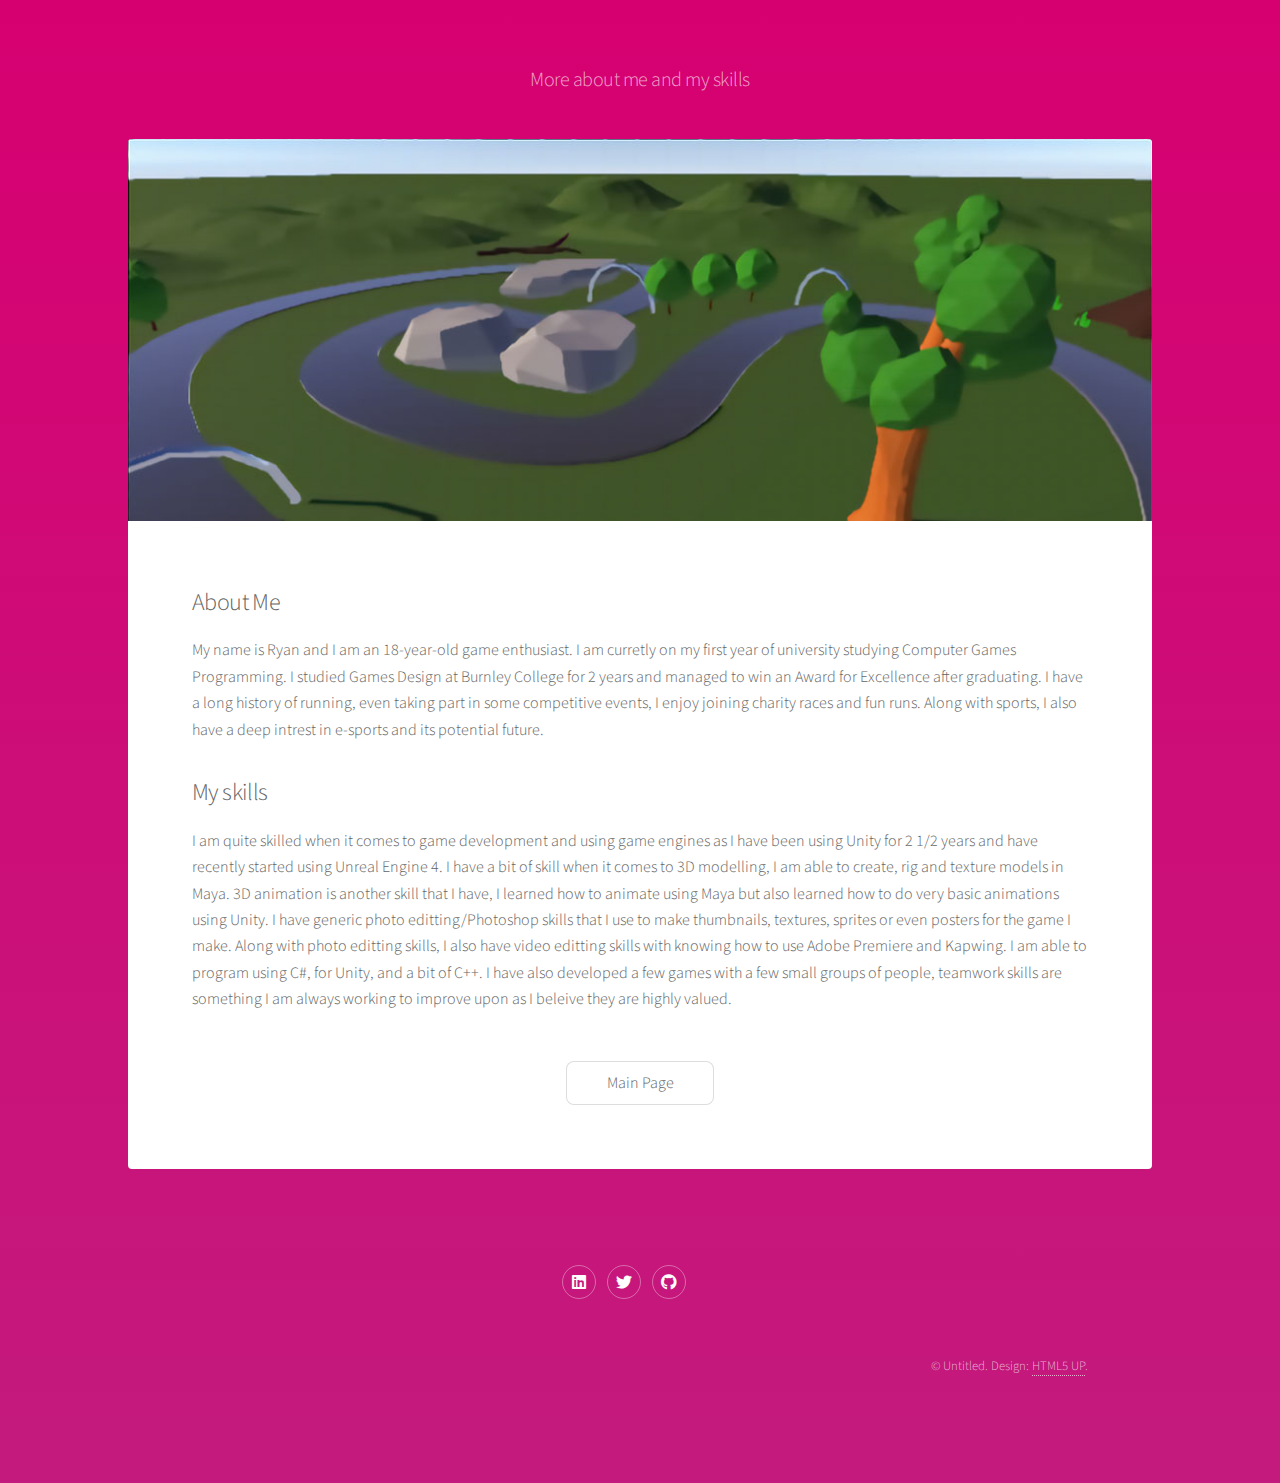
<file: generic.html>
<!DOCTYPE HTML>
<!--
	Stellar by HTML5 UP
	html5up.net | @ajlkn
	Free for personal and commercial use under the CCA 3.0 license (html5up.net/license)
-->
<html>
	<head>
		<title>Ryan Heneghan - More</title>
		<meta charset="utf-8" />
		<meta name="viewport" content="width=device-width, initial-scale=1, user-scalable=no" />
		<link rel="stylesheet" href="assets/css/main.css" />
		<noscript><link rel="stylesheet" href="assets/css/noscript.css" /></noscript>
	</head>
	<body class="is-preload">

		<!-- Wrapper -->
			<div id="wrapper">

				<!-- Header -->
					<header id="header">
						<!--<h1>More</h1>-->
						<p>More about me and my skills</p>
					</header>

				<!-- Main -->
					<div id="main">

						<!-- Content -->
							<section id="content" class="main">
								<span class="image main"><img src="images/forresttrack.jpg" alt="" /></span>
								<h2>About Me</h2>
								<p>My name is Ryan and I am an 18-year-old game enthusiast. I am curretly on my first year of university studying Computer Games Programming. I studied Games Design at Burnley College for 2 years and managed to win an Award for Excellence after graduating. I have a long history of running, even taking part in some competitive events, I enjoy joining charity races and fun runs. Along with sports, I also have a deep intrest in e-sports and its potential future.</p>
								<p></p>
								<h2>My skills</h2>
								<p>I am quite skilled when it comes to game development and using game engines as I have been using Unity for 2 1/2 years and have recently started using Unreal Engine 4. I have a bit of skill when it comes to 3D modelling, I am able to create, rig and texture models in Maya. 3D animation is another skill that I have, I learned how to animate using Maya but also learned how to do very basic animations using Unity. I have generic photo editting/Photoshop skills that I use to make thumbnails, textures, sprites or even posters for the game I make. Along with photo editting skills, I also have video editting skills with knowing how to use Adobe Premiere and Kapwing. I am able to program using C#, for Unity, and a bit of C++. I have also developed a few games with a few small groups of people, teamwork skills are something I am always working to improve upon as I beleive they are highly valued.</p>
								<footer class="major">
									<ul class="actions special">
										<li><a href="index.html" target="_blank" class="button">Main Page</a></li>
									</ul>
								</footer>
							</section>

					</div>

					<!-- Footer -->
						<footer id="footer">
							<!--<section>
								<h2>Aliquam sed mauris</h2>
								<p>Sed lorem ipsum dolor sit amet et nullam consequat feugiat consequat magna adipiscing tempus etiam dolore veroeros. eget dapibus mauris. Cras aliquet, nisl ut viverra sollicitudin, ligula erat egestas velit, vitae tincidunt odio.</p>
								<ul class="actions">
									<li><a href="generic.html" class="button">Learn More</a></li>
								</ul>
							</section>-->
							<!--<section>-->
								<!--<h2>Socials</h2>-->
								<!--<dl class="alt">
									<dt>Address</dt>
									<dd>1234 Somewhere Road &bull; Nashville, TN 00000 &bull; USA</dd>
									<dt>Phone</dt>
									<dd>(000) 000-0000 x 0000</dd>
									<dt>Email</dt>
									<dd><a href="#">information@untitled.tld</a></dd>
								</dl>-->
								<ul class="icons">
									<li><a href="https://www.linkedin.com/in/ryan-heneghan-128b23224/" target="_blank" class="icon brands fa-linkedin alt"><span class="label">LinkedIn</span></a></li>
									<li><a href="https://twitter.com/RyanH_Dev" target="_blank" class="icon brands fa-twitter alt"><span class="label">Twitter</span></a></li>
									<!--<li><a href="#" class="icon brands fa-facebook-f alt"><span class="label">Facebook</span></a></li>
									<li><a href="#" class="icon brands fa-instagram alt"><span class="label">Instagram</span></a></li>-->
									<li><a href="https://github.com/ryan-heneghan" target="_blank" class="icon brands fa-github alt"><span class="label">GitHub</span></a></li>
									<!--<li><a href="#" class="icon brands fa-dribbble alt"><span class="label">Dribbble</span></a></li>-->
								</ul>
							<!--</section>-->
							<p class="copyright">&copy; Untitled. Design: <a href="https://html5up.net">HTML5 UP</a>.</p>
						</footer>

				</div>

			<!-- Scripts -->
				<script src="assets/js/jquery.min.js"></script>
				<script src="assets/js/jquery.scrollex.min.js"></script>
				<script src="assets/js/jquery.scrolly.min.js"></script>
				<script src="assets/js/browser.min.js"></script>
				<script src="assets/js/breakpoints.min.js"></script>
				<script src="assets/js/util.js"></script>
				<script src="assets/js/main.js"></script>

		</body>
	</html>
</file>
<file: assets/css/noscript.css>
/*
	Stellar by HTML5 UP
	html5up.net | @ajlkn
	Free for personal and commercial use under the CCA 3.0 license (html5up.net/license)
*/

/* Header */

	body.is-preload #header.alt > * {
		opacity: 1;
	}

	body.is-preload #header.alt .logo {
		-moz-transform: none;
		-webkit-transform: none;
		-ms-transform: none;
		transform: none;
	}
</file>
<file: assets/css/main.css>
@import url(fontawesome-all.min.css);
@import 'https://fonts.googleapis.com/css?family=Source+Sans+Pro:300,400';

/*
	Stellar by HTML5 UP
	html5up.net | @ajlkn
	Free for personal and commercial use under the CCA 3.0 license (html5up.net/license)
*/

html, body, div, span, applet, object,
iframe, h1, h2, h3, h4, h5, h6, p, blockquote,
pre, a, abbr, acronym, address, big, cite,
code, del, dfn, em, img, ins, kbd, q, s, samp,
small, strike, strong, sub, sup, tt, var, b,
u, i, center, dl, dt, dd, ol, ul, li, fieldset,
form, label, legend, table, caption, tbody,
tfoot, thead, tr, th, td, article, aside,
canvas, details, embed, figure, figcaption,
footer, header, hgroup, menu, nav, output, ruby,
section, summary, time, mark, audio, video {
	margin: 0;
	padding: 0;
	border: 0;
	font-size: 100%;
	font: inherit;
	vertical-align: baseline;}

article, aside, details, figcaption, figure,
footer, header, hgroup, menu, nav, section {
	display: block;}

rpsImage{
	cursor: pointer;
}

body {
	line-height: 1;
}

ol, ul {
	list-style: none;
}

blockquote, q {
	quotes: none;
}

	blockquote:before, blockquote:after, q:before, q:after {
		content: '';
		content: none;
	}

table {
	border-collapse: collapse;
	border-spacing: 0;
}

body {
	-webkit-text-size-adjust: none;
}

mark {
	background-color: transparent;
	color: inherit;
}

input::-moz-focus-inner {
	border: 0;
	padding: 0;
}

input, select, textarea {
	-moz-appearance: none;
	-webkit-appearance: none;
	-ms-appearance: none;
	appearance: none;
}

/* Basic */

	@-ms-viewport {
		width: device-width;
	}

	body {
		-ms-overflow-style: scrollbar;
	}

	@media screen and (max-width: 480px) {

		html, body {
			min-width: 320px;
		}

	}

	html {
		box-sizing: border-box;
	}

	*, *:before, *:after {
		box-sizing: inherit;
	}

	body {
    background: linear-gradient(180deg, #d70071, #9c4e97, #0035aa);
    background-size: 600% 600%;

    -webkit-animation: AnimationName 20s ease infinite;
    -moz-animation: AnimationName 20s ease infinite;
    animation: AnimationName 20s ease infinite;
		}

		@-webkit-keyframes AnimationName {
    	0%{background-position:51% 0%}
    	50%{background-position:50% 100%}
    	100%{background-position:51% 0%}
		}
		@-moz-keyframes AnimationName {
    	0%{background-position:51% 0%}
    	50%{background-position:50% 100%}
    	100%{background-position:51% 0%}
		}
		@keyframes AnimationName {
    	0%{background-position:51% 0%}
    	50%{background-position:50% 100%}
    	100%{background-position:51% 0%}
		}

		/*background: rgb(254,178,254);
		background: -moz-linear-gradient(0deg, rgba(254,178,254,1) 0%, rgba(71,80,218,1) 100%);
		background: -webkit-linear-gradient(0deg, rgba(254,178,254,1) 0%, rgba(71,80,218,1) 100%);
		background: linear-gradient(0deg, rgba(254,178,254,1) 0%, rgba(71,80,218,1) 100%);
		filter: progid:DXImageTransform.Microsoft.gradient(startColorstr="#feb2fe",endColorstr="#4750da",GradientType=1);*/

		/* background-color: #935d8c;
		background-image: url("images/overlay.png"), -moz-linear-gradient(45deg, #e37682 15%, #5f4d93 85%);
		background-image: url("images/overlay.png"), -webkit-linear-gradient(45deg, #e37682 15%, #5f4d93 85%);
		background-image: url("images/overlay.png"), -ms-linear-gradient(45deg, #e37682 15%, #5f4d93 85%);
		background-image: url("images/overlay.png"), linear-gradient(45deg, #e37682 15%, #5f4d93 85%); */
		

		body.is-preload *, body.is-preload *:before, body.is-preload *:after {
			-moz-animation: none !important;
			-webkit-animation: none !important;
			-ms-animation: none !important;
			animation: none !important;
			-moz-transition: none !important;
			-webkit-transition: none !important;
			-ms-transition: none !important;
			transition: none !important;
		}

/* Type */

	body {
		/*background-color: #935d8c;*/
		color: rgba(255, 255, 255, 0.65);
	}

	body, input, select, textarea {
		font-family: "Source Sans Pro", Helvetica, sans-serif;
		font-size: 17pt;
		font-weight: 300;
		line-height: 1.65;
	}

		@media screen and (max-width: 1680px) {

			body, input, select, textarea {
				font-size: 14pt;
			}

		}

		@media screen and (max-width: 1280px) {

			body, input, select, textarea {
				font-size: 12pt;
			}

		}

		@media screen and (max-width: 360px) {

			body, input, select, textarea {
				font-size: 11pt;
			}

		}

	a {
		-moz-transition: color 0.2s ease, border-bottom 0.2s ease;
		-webkit-transition: color 0.2s ease, border-bottom 0.2s ease;
		-ms-transition: color 0.2s ease, border-bottom 0.2s ease;
		transition: color 0.2s ease, border-bottom 0.2s ease;
		text-decoration: none;
		border-bottom: dotted 1px;
		color: inherit;
	}

		a:hover {
			border-bottom-color: transparent;
		}

	strong, b {
		font-weight: 400;
	}

	em, i {
		font-style: italic;
	}

	p {
		margin: 0 0 2em 0;
	}

		p.content {
			-moz-columns: 20em 2;
			-webkit-columns: 20em 2;
			-ms-columns: 20em 2;
			columns: 20em 2;
			-moz-column-gap: 2em;
			-webkit-column-gap: 2em;
			-ms-column-gap: 2em;
			column-gap: 2em;
			text-align: justify;
		}

	h1, h2, h3, h4, h5, h6 {
		font-weight: 300;
		line-height: 1.5;
		margin: 0 0 0.7em 0;
		letter-spacing: -0.025em;
	}

		h1 a, h2 a, h3 a, h4 a, h5 a, h6 a {
			color: inherit;
			text-decoration: none;
		}

	h1 {
		font-size: 2.5em;
		line-height: 1.2;
	}

	h2 {
		font-size: 1.5em;
	}

	h3 {
		font-size: 1.25em;
	}

	h4 {
		font-size: 1.1em;
	}

	h5 {
		font-size: 0.9em;
	}

	h6 {
		font-size: 0.7em;
	}

	@media screen and (max-width: 736px) {

		h1 {
			font-size: 2em;
		}

	}

	sub {
		font-size: 0.8em;
		position: relative;
		top: 0.5em;
	}

	sup {
		font-size: 0.8em;
		position: relative;
		top: -0.5em;
	}

	blockquote {
		border-left: solid 4px;
		font-style: italic;
		margin: 0 0 2em 0;
		padding: 0.5em 0 0.5em 2em;
	}

	code {
		border-radius: 8px;
		border: solid 1px;
		font-family: "Courier New", monospace;
		font-size: 0.9em;
		margin: 0 0.25em;
		padding: 0.25em 0.65em;
	}

	pre {
		-webkit-overflow-scrolling: touch;
		font-family: "Courier New", monospace;
		font-size: 0.9em;
		margin: 0 0 2em 0;
	}

		pre code {
			display: block;
			line-height: 1.75;
			padding: 1em 1.5em;
			overflow-x: auto;
		}

	hr {
		border: 0;
		border-bottom: solid 1px;
		margin: 2em 0;
	}

		hr.major {
			margin: 3em 0;
		}

	.align-left {
		text-align: left;
	}

	.align-center {
		text-align: center;
	}

	.align-right {
		text-align: right;
	}

	input, select, textarea {
		color: #ffffff;
	}

	a:hover {
		color: #ffffff;
	}

	strong, b {
		color: #ffffff;
	}

	h1, h2, h3, h4, h5, h6 {
		color: #ffffff;
	}

	blockquote {
		border-left-color: rgba(255, 255, 255, 0.35);
	}

	code {
		background: rgba(255, 255, 255, 0.075);
		border-color: rgba(255, 255, 255, 0.35);
	}

	hr {
		border-bottom-color: rgba(255, 255, 255, 0.35);
	}

/* Row */

	.row {
		display: flex;
		flex-wrap: wrap;
		box-sizing: border-box;
		align-items: stretch;
	}

		.row > * {
			box-sizing: border-box;
		}

		.row.gtr-uniform > * > :last-child {
			margin-bottom: 0;
		}

		.row.aln-left {
			justify-content: flex-start;
		}

		.row.aln-center {
			justify-content: center;
		}

		.row.aln-right {
			justify-content: flex-end;
		}

		.row.aln-top {
			align-items: flex-start;
		}

		.row.aln-middle {
			align-items: center;
		}

		.row.aln-bottom {
			align-items: flex-end;
		}

		.row > .imp {
			order: -1;
		}

		.row > .col-1 {
			width: 8.33333%;
		}

		.row > .off-1 {
			margin-left: 8.33333%;
		}

		.row > .col-2 {
			width: 16.66667%;
		}

		.row > .off-2 {
			margin-left: 16.66667%;
		}

		.row > .col-3 {
			width: 25%;
		}

		.row > .off-3 {
			margin-left: 25%;
		}

		.row > .col-4 {
			width: 33.33333%;
		}

		.row > .off-4 {
			margin-left: 33.33333%;
		}

		.row > .col-5 {
			width: 41.66667%;
		}

		.row > .off-5 {
			margin-left: 41.66667%;
		}

		.row > .col-6 {
			width: 50%;
		}

		.row > .off-6 {
			margin-left: 50%;
		}

		.row > .col-7 {
			width: 58.33333%;
		}

		.row > .off-7 {
			margin-left: 58.33333%;
		}

		.row > .col-8 {
			width: 66.66667%;
		}

		.row > .off-8 {
			margin-left: 66.66667%;
		}

		.row > .col-9 {
			width: 75%;
		}

		.row > .off-9 {
			margin-left: 75%;
		}

		.row > .col-10 {
			width: 83.33333%;
		}

		.row > .off-10 {
			margin-left: 83.33333%;
		}

		.row > .col-11 {
			width: 91.66667%;
		}

		.row > .off-11 {
			margin-left: 91.66667%;
		}

		.row > .col-12 {
			width: 100%;
		}

		.row > .off-12 {
			margin-left: 100%;
		}

		.row.gtr-0 {
			margin-top: 0;
			margin-left: 0em;
		}

			.row.gtr-0 > * {
				padding: 0 0 0 0em;
			}

			.row.gtr-0.gtr-uniform {
				margin-top: 0em;
			}

				.row.gtr-0.gtr-uniform > * {
					padding-top: 0em;
				}

		.row.gtr-25 {
			margin-top: 0;
			margin-left: -0.375em;
		}

			.row.gtr-25 > * {
				padding: 0 0 0 0.375em;
			}

			.row.gtr-25.gtr-uniform {
				margin-top: -0.375em;
			}

				.row.gtr-25.gtr-uniform > * {
					padding-top: 0.375em;
				}

		.row.gtr-50 {
			margin-top: 0;
			margin-left: -0.75em;
		}

			.row.gtr-50 > * {
				padding: 0 0 0 0.75em;
			}

			.row.gtr-50.gtr-uniform {
				margin-top: -0.75em;
			}

				.row.gtr-50.gtr-uniform > * {
					padding-top: 0.75em;
				}

		.row {
			margin-top: 0;
			margin-left: -1.5em;
		}

			.row > * {
				padding: 0 0 0 1.5em;
			}

			.row.gtr-uniform {
				margin-top: -1.5em;
			}

				.row.gtr-uniform > * {
					padding-top: 1.5em;
				}

		.row.gtr-150 {
			margin-top: 0;
			margin-left: -2.25em;
		}

			.row.gtr-150 > * {
				padding: 0 0 0 2.25em;
			}

			.row.gtr-150.gtr-uniform {
				margin-top: -2.25em;
			}

				.row.gtr-150.gtr-uniform > * {
					padding-top: 2.25em;
				}

		.row.gtr-200 {
			margin-top: 0;
			margin-left: -3em;
		}

			.row.gtr-200 > * {
				padding: 0 0 0 3em;
			}

			.row.gtr-200.gtr-uniform {
				margin-top: -3em;
			}

				.row.gtr-200.gtr-uniform > * {
					padding-top: 3em;
				}

		@media screen and (max-width: 1680px) {

			.row {
				display: flex;
				flex-wrap: wrap;
				box-sizing: border-box;
				align-items: stretch;
			}

				.row > * {
					box-sizing: border-box;
				}

				.row.gtr-uniform > * > :last-child {
					margin-bottom: 0;
				}

				.row.aln-left {
					justify-content: flex-start;
				}

				.row.aln-center {
					justify-content: center;
				}

				.row.aln-right {
					justify-content: flex-end;
				}

				.row.aln-top {
					align-items: flex-start;
				}

				.row.aln-middle {
					align-items: center;
				}

				.row.aln-bottom {
					align-items: flex-end;
				}

				.row > .imp-xlarge {
					order: -1;
				}

				.row > .col-1-xlarge {
					width: 8.33333%;
				}

				.row > .off-1-xlarge {
					margin-left: 8.33333%;
				}

				.row > .col-2-xlarge {
					width: 16.66667%;
				}

				.row > .off-2-xlarge {
					margin-left: 16.66667%;
				}

				.row > .col-3-xlarge {
					width: 25%;
				}

				.row > .off-3-xlarge {
					margin-left: 25%;
				}

				.row > .col-4-xlarge {
					width: 33.33333%;
				}

				.row > .off-4-xlarge {
					margin-left: 33.33333%;
				}

				.row > .col-5-xlarge {
					width: 41.66667%;
				}

				.row > .off-5-xlarge {
					margin-left: 41.66667%;
				}

				.row > .col-6-xlarge {
					width: 50%;
				}

				.row > .off-6-xlarge {
					margin-left: 50%;
				}

				.row > .col-7-xlarge {
					width: 58.33333%;
				}

				.row > .off-7-xlarge {
					margin-left: 58.33333%;
				}

				.row > .col-8-xlarge {
					width: 66.66667%;
				}

				.row > .off-8-xlarge {
					margin-left: 66.66667%;
				}

				.row > .col-9-xlarge {
					width: 75%;
				}

				.row > .off-9-xlarge {
					margin-left: 75%;
				}

				.row > .col-10-xlarge {
					width: 83.33333%;
				}

				.row > .off-10-xlarge {
					margin-left: 83.33333%;
				}

				.row > .col-11-xlarge {
					width: 91.66667%;
				}

				.row > .off-11-xlarge {
					margin-left: 91.66667%;
				}

				.row > .col-12-xlarge {
					width: 100%;
				}

				.row > .off-12-xlarge {
					margin-left: 100%;
				}

				.row.gtr-0 {
					margin-top: 0;
					margin-left: 0em;
				}

					.row.gtr-0 > * {
						padding: 0 0 0 0em;
					}

					.row.gtr-0.gtr-uniform {
						margin-top: 0em;
					}

						.row.gtr-0.gtr-uniform > * {
							padding-top: 0em;
						}

				.row.gtr-25 {
					margin-top: 0;
					margin-left: -0.375em;
				}

					.row.gtr-25 > * {
						padding: 0 0 0 0.375em;
					}

					.row.gtr-25.gtr-uniform {
						margin-top: -0.375em;
					}

						.row.gtr-25.gtr-uniform > * {
							padding-top: 0.375em;
						}

				.row.gtr-50 {
					margin-top: 0;
					margin-left: -0.75em;
				}

					.row.gtr-50 > * {
						padding: 0 0 0 0.75em;
					}

					.row.gtr-50.gtr-uniform {
						margin-top: -0.75em;
					}

						.row.gtr-50.gtr-uniform > * {
							padding-top: 0.75em;
						}

				.row {
					margin-top: 0;
					margin-left: -1.5em;
				}

					.row > * {
						padding: 0 0 0 1.5em;
					}

					.row.gtr-uniform {
						margin-top: -1.5em;
					}

						.row.gtr-uniform > * {
							padding-top: 1.5em;
						}

				.row.gtr-150 {
					margin-top: 0;
					margin-left: -2.25em;
				}

					.row.gtr-150 > * {
						padding: 0 0 0 2.25em;
					}

					.row.gtr-150.gtr-uniform {
						margin-top: -2.25em;
					}

						.row.gtr-150.gtr-uniform > * {
							padding-top: 2.25em;
						}

				.row.gtr-200 {
					margin-top: 0;
					margin-left: -3em;
				}

					.row.gtr-200 > * {
						padding: 0 0 0 3em;
					}

					.row.gtr-200.gtr-uniform {
						margin-top: -3em;
					}

						.row.gtr-200.gtr-uniform > * {
							padding-top: 3em;
						}

		}

		@media screen and (max-width: 1280px) {

			.row {
				display: flex;
				flex-wrap: wrap;
				box-sizing: border-box;
				align-items: stretch;
			}

				.row > * {
					box-sizing: border-box;
				}

				.row.gtr-uniform > * > :last-child {
					margin-bottom: 0;
				}

				.row.aln-left {
					justify-content: flex-start;
				}

				.row.aln-center {
					justify-content: center;
				}

				.row.aln-right {
					justify-content: flex-end;
				}

				.row.aln-top {
					align-items: flex-start;
				}

				.row.aln-middle {
					align-items: center;
				}

				.row.aln-bottom {
					align-items: flex-end;
				}

				.row > .imp-large {
					order: -1;
				}

				.row > .col-1-large {
					width: 8.33333%;
				}

				.row > .off-1-large {
					margin-left: 8.33333%;
				}

				.row > .col-2-large {
					width: 16.66667%;
				}

				.row > .off-2-large {
					margin-left: 16.66667%;
				}

				.row > .col-3-large {
					width: 25%;
				}

				.row > .off-3-large {
					margin-left: 25%;
				}

				.row > .col-4-large {
					width: 33.33333%;
				}

				.row > .off-4-large {
					margin-left: 33.33333%;
				}

				.row > .col-5-large {
					width: 41.66667%;
				}

				.row > .off-5-large {
					margin-left: 41.66667%;
				}

				.row > .col-6-large {
					width: 50%;
				}

				.row > .off-6-large {
					margin-left: 50%;
				}

				.row > .col-7-large {
					width: 58.33333%;
				}

				.row > .off-7-large {
					margin-left: 58.33333%;
				}

				.row > .col-8-large {
					width: 66.66667%;
				}

				.row > .off-8-large {
					margin-left: 66.66667%;
				}

				.row > .col-9-large {
					width: 75%;
				}

				.row > .off-9-large {
					margin-left: 75%;
				}

				.row > .col-10-large {
					width: 83.33333%;
				}

				.row > .off-10-large {
					margin-left: 83.33333%;
				}

				.row > .col-11-large {
					width: 91.66667%;
				}

				.row > .off-11-large {
					margin-left: 91.66667%;
				}

				.row > .col-12-large {
					width: 100%;
				}

				.row > .off-12-large {
					margin-left: 100%;
				}

				.row.gtr-0 {
					margin-top: 0;
					margin-left: 0em;
				}

					.row.gtr-0 > * {
						padding: 0 0 0 0em;
					}

					.row.gtr-0.gtr-uniform {
						margin-top: 0em;
					}

						.row.gtr-0.gtr-uniform > * {
							padding-top: 0em;
						}

				.row.gtr-25 {
					margin-top: 0;
					margin-left: -0.375em;
				}

					.row.gtr-25 > * {
						padding: 0 0 0 0.375em;
					}

					.row.gtr-25.gtr-uniform {
						margin-top: -0.375em;
					}

						.row.gtr-25.gtr-uniform > * {
							padding-top: 0.375em;
						}

				.row.gtr-50 {
					margin-top: 0;
					margin-left: -0.75em;
				}

					.row.gtr-50 > * {
						padding: 0 0 0 0.75em;
					}

					.row.gtr-50.gtr-uniform {
						margin-top: -0.75em;
					}

						.row.gtr-50.gtr-uniform > * {
							padding-top: 0.75em;
						}

				.row {
					margin-top: 0;
					margin-left: -1.5em;
				}

					.row > * {
						padding: 0 0 0 1.5em;
					}

					.row.gtr-uniform {
						margin-top: -1.5em;
					}

						.row.gtr-uniform > * {
							padding-top: 1.5em;
						}

				.row.gtr-150 {
					margin-top: 0;
					margin-left: -2.25em;
				}

					.row.gtr-150 > * {
						padding: 0 0 0 2.25em;
					}

					.row.gtr-150.gtr-uniform {
						margin-top: -2.25em;
					}

						.row.gtr-150.gtr-uniform > * {
							padding-top: 2.25em;
						}

				.row.gtr-200 {
					margin-top: 0;
					margin-left: -3em;
				}

					.row.gtr-200 > * {
						padding: 0 0 0 3em;
					}

					.row.gtr-200.gtr-uniform {
						margin-top: -3em;
					}

						.row.gtr-200.gtr-uniform > * {
							padding-top: 3em;
						}

		}

		@media screen and (max-width: 980px) {

			.row {
				display: flex;
				flex-wrap: wrap;
				box-sizing: border-box;
				align-items: stretch;
			}

				.row > * {
					box-sizing: border-box;
				}

				.row.gtr-uniform > * > :last-child {
					margin-bottom: 0;
				}

				.row.aln-left {
					justify-content: flex-start;
				}

				.row.aln-center {
					justify-content: center;
				}

				.row.aln-right {
					justify-content: flex-end;
				}

				.row.aln-top {
					align-items: flex-start;
				}

				.row.aln-middle {
					align-items: center;
				}

				.row.aln-bottom {
					align-items: flex-end;
				}

				.row > .imp-medium {
					order: -1;
				}

				.row > .col-1-medium {
					width: 8.33333%;
				}

				.row > .off-1-medium {
					margin-left: 8.33333%;
				}

				.row > .col-2-medium {
					width: 16.66667%;
				}

				.row > .off-2-medium {
					margin-left: 16.66667%;
				}

				.row > .col-3-medium {
					width: 25%;
				}

				.row > .off-3-medium {
					margin-left: 25%;
				}

				.row > .col-4-medium {
					width: 33.33333%;
				}

				.row > .off-4-medium {
					margin-left: 33.33333%;
				}

				.row > .col-5-medium {
					width: 41.66667%;
				}

				.row > .off-5-medium {
					margin-left: 41.66667%;
				}

				.row > .col-6-medium {
					width: 50%;
				}

				.row > .off-6-medium {
					margin-left: 50%;
				}

				.row > .col-7-medium {
					width: 58.33333%;
				}

				.row > .off-7-medium {
					margin-left: 58.33333%;
				}

				.row > .col-8-medium {
					width: 66.66667%;
				}

				.row > .off-8-medium {
					margin-left: 66.66667%;
				}

				.row > .col-9-medium {
					width: 75%;
				}

				.row > .off-9-medium {
					margin-left: 75%;
				}

				.row > .col-10-medium {
					width: 83.33333%;
				}

				.row > .off-10-medium {
					margin-left: 83.33333%;
				}

				.row > .col-11-medium {
					width: 91.66667%;
				}

				.row > .off-11-medium {
					margin-left: 91.66667%;
				}

				.row > .col-12-medium {
					width: 100%;
				}

				.row > .off-12-medium {
					margin-left: 100%;
				}

				.row.gtr-0 {
					margin-top: 0;
					margin-left: 0em;
				}

					.row.gtr-0 > * {
						padding: 0 0 0 0em;
					}

					.row.gtr-0.gtr-uniform {
						margin-top: 0em;
					}

						.row.gtr-0.gtr-uniform > * {
							padding-top: 0em;
						}

				.row.gtr-25 {
					margin-top: 0;
					margin-left: -0.375em;
				}

					.row.gtr-25 > * {
						padding: 0 0 0 0.375em;
					}

					.row.gtr-25.gtr-uniform {
						margin-top: -0.375em;
					}

						.row.gtr-25.gtr-uniform > * {
							padding-top: 0.375em;
						}

				.row.gtr-50 {
					margin-top: 0;
					margin-left: -0.75em;
				}

					.row.gtr-50 > * {
						padding: 0 0 0 0.75em;
					}

					.row.gtr-50.gtr-uniform {
						margin-top: -0.75em;
					}

						.row.gtr-50.gtr-uniform > * {
							padding-top: 0.75em;
						}

				.row {
					margin-top: 0;
					margin-left: -1.5em;
				}

					.row > * {
						padding: 0 0 0 1.5em;
					}

					.row.gtr-uniform {
						margin-top: -1.5em;
					}

						.row.gtr-uniform > * {
							padding-top: 1.5em;
						}

				.row.gtr-150 {
					margin-top: 0;
					margin-left: -2.25em;
				}

					.row.gtr-150 > * {
						padding: 0 0 0 2.25em;
					}

					.row.gtr-150.gtr-uniform {
						margin-top: -2.25em;
					}

						.row.gtr-150.gtr-uniform > * {
							padding-top: 2.25em;
						}

				.row.gtr-200 {
					margin-top: 0;
					margin-left: -3em;
				}

					.row.gtr-200 > * {
						padding: 0 0 0 3em;
					}

					.row.gtr-200.gtr-uniform {
						margin-top: -3em;
					}

						.row.gtr-200.gtr-uniform > * {
							padding-top: 3em;
						}

		}

		@media screen and (max-width: 736px) {

			.row {
				display: flex;
				flex-wrap: wrap;
				box-sizing: border-box;
				align-items: stretch;
			}

				.row > * {
					box-sizing: border-box;
				}

				.row.gtr-uniform > * > :last-child {
					margin-bottom: 0;
				}

				.row.aln-left {
					justify-content: flex-start;
				}

				.row.aln-center {
					justify-content: center;
				}

				.row.aln-right {
					justify-content: flex-end;
				}

				.row.aln-top {
					align-items: flex-start;
				}

				.row.aln-middle {
					align-items: center;
				}

				.row.aln-bottom {
					align-items: flex-end;
				}

				.row > .imp-small {
					order: -1;
				}

				.row > .col-1-small {
					width: 8.33333%;
				}

				.row > .off-1-small {
					margin-left: 8.33333%;
				}

				.row > .col-2-small {
					width: 16.66667%;
				}

				.row > .off-2-small {
					margin-left: 16.66667%;
				}

				.row > .col-3-small {
					width: 25%;
				}

				.row > .off-3-small {
					margin-left: 25%;
				}

				.row > .col-4-small {
					width: 33.33333%;
				}

				.row > .off-4-small {
					margin-left: 33.33333%;
				}

				.row > .col-5-small {
					width: 41.66667%;
				}

				.row > .off-5-small {
					margin-left: 41.66667%;
				}

				.row > .col-6-small {
					width: 50%;
				}

				.row > .off-6-small {
					margin-left: 50%;
				}

				.row > .col-7-small {
					width: 58.33333%;
				}

				.row > .off-7-small {
					margin-left: 58.33333%;
				}

				.row > .col-8-small {
					width: 66.66667%;
				}

				.row > .off-8-small {
					margin-left: 66.66667%;
				}

				.row > .col-9-small {
					width: 75%;
				}

				.row > .off-9-small {
					margin-left: 75%;
				}

				.row > .col-10-small {
					width: 83.33333%;
				}

				.row > .off-10-small {
					margin-left: 83.33333%;
				}

				.row > .col-11-small {
					width: 91.66667%;
				}

				.row > .off-11-small {
					margin-left: 91.66667%;
				}

				.row > .col-12-small {
					width: 100%;
				}

				.row > .off-12-small {
					margin-left: 100%;
				}

				.row.gtr-0 {
					margin-top: 0;
					margin-left: 0em;
				}

					.row.gtr-0 > * {
						padding: 0 0 0 0em;
					}

					.row.gtr-0.gtr-uniform {
						margin-top: 0em;
					}

						.row.gtr-0.gtr-uniform > * {
							padding-top: 0em;
						}

				.row.gtr-25 {
					margin-top: 0;
					margin-left: -0.25em;
				}

					.row.gtr-25 > * {
						padding: 0 0 0 0.25em;
					}

					.row.gtr-25.gtr-uniform {
						margin-top: -0.25em;
					}

						.row.gtr-25.gtr-uniform > * {
							padding-top: 0.25em;
						}

				.row.gtr-50 {
					margin-top: 0;
					margin-left: -0.5em;
				}

					.row.gtr-50 > * {
						padding: 0 0 0 0.5em;
					}

					.row.gtr-50.gtr-uniform {
						margin-top: -0.5em;
					}

						.row.gtr-50.gtr-uniform > * {
							padding-top: 0.5em;
						}

				.row {
					margin-top: 0;
					margin-left: -1em;
				}

					.row > * {
						padding: 0 0 0 1em;
					}

					.row.gtr-uniform {
						margin-top: -1em;
					}

						.row.gtr-uniform > * {
							padding-top: 1em;
						}

				.row.gtr-150 {
					margin-top: 0;
					margin-left: -1.5em;
				}

					.row.gtr-150 > * {
						padding: 0 0 0 1.5em;
					}

					.row.gtr-150.gtr-uniform {
						margin-top: -1.5em;
					}

						.row.gtr-150.gtr-uniform > * {
							padding-top: 1.5em;
						}

				.row.gtr-200 {
					margin-top: 0;
					margin-left: -2em;
				}

					.row.gtr-200 > * {
						padding: 0 0 0 2em;
					}

					.row.gtr-200.gtr-uniform {
						margin-top: -2em;
					}

						.row.gtr-200.gtr-uniform > * {
							padding-top: 2em;
						}

		}

		@media screen and (max-width: 480px) {

			.row {
				display: flex;
				flex-wrap: wrap;
				box-sizing: border-box;
				align-items: stretch;
			}

				.row > * {
					box-sizing: border-box;
				}

				.row.gtr-uniform > * > :last-child {
					margin-bottom: 0;
				}

				.row.aln-left {
					justify-content: flex-start;
				}

				.row.aln-center {
					justify-content: center;
				}

				.row.aln-right {
					justify-content: flex-end;
				}

				.row.aln-top {
					align-items: flex-start;
				}

				.row.aln-middle {
					align-items: center;
				}

				.row.aln-bottom {
					align-items: flex-end;
				}

				.row > .imp-xsmall {
					order: -1;
				}

				.row > .col-1-xsmall {
					width: 8.33333%;
				}

				.row > .off-1-xsmall {
					margin-left: 8.33333%;
				}

				.row > .col-2-xsmall {
					width: 16.66667%;
				}

				.row > .off-2-xsmall {
					margin-left: 16.66667%;
				}

				.row > .col-3-xsmall {
					width: 25%;
				}

				.row > .off-3-xsmall {
					margin-left: 25%;
				}

				.row > .col-4-xsmall {
					width: 33.33333%;
				}

				.row > .off-4-xsmall {
					margin-left: 33.33333%;
				}

				.row > .col-5-xsmall {
					width: 41.66667%;
				}

				.row > .off-5-xsmall {
					margin-left: 41.66667%;
				}

				.row > .col-6-xsmall {
					width: 50%;
				}

				.row > .off-6-xsmall {
					margin-left: 50%;
				}

				.row > .col-7-xsmall {
					width: 58.33333%;
				}

				.row > .off-7-xsmall {
					margin-left: 58.33333%;
				}

				.row > .col-8-xsmall {
					width: 66.66667%;
				}

				.row > .off-8-xsmall {
					margin-left: 66.66667%;
				}

				.row > .col-9-xsmall {
					width: 75%;
				}

				.row > .off-9-xsmall {
					margin-left: 75%;
				}

				.row > .col-10-xsmall {
					width: 83.33333%;
				}

				.row > .off-10-xsmall {
					margin-left: 83.33333%;
				}

				.row > .col-11-xsmall {
					width: 91.66667%;
				}

				.row > .off-11-xsmall {
					margin-left: 91.66667%;
				}

				.row > .col-12-xsmall {
					width: 100%;
				}

				.row > .off-12-xsmall {
					margin-left: 100%;
				}

				.row.gtr-0 {
					margin-top: 0;
					margin-left: 0em;
				}

					.row.gtr-0 > * {
						padding: 0 0 0 0em;
					}

					.row.gtr-0.gtr-uniform {
						margin-top: 0em;
					}

						.row.gtr-0.gtr-uniform > * {
							padding-top: 0em;
						}

				.row.gtr-25 {
					margin-top: 0;
					margin-left: -0.3125em;
				}

					.row.gtr-25 > * {
						padding: 0 0 0 0.3125em;
					}

					.row.gtr-25.gtr-uniform {
						margin-top: -0.3125em;
					}

						.row.gtr-25.gtr-uniform > * {
							padding-top: 0.3125em;
						}

				.row.gtr-50 {
					margin-top: 0;
					margin-left: -0.625em;
				}

					.row.gtr-50 > * {
						padding: 0 0 0 0.625em;
					}

					.row.gtr-50.gtr-uniform {
						margin-top: -0.625em;
					}

						.row.gtr-50.gtr-uniform > * {
							padding-top: 0.625em;
						}

				.row {
					margin-top: 0;
					margin-left: -1.25em;
				}

					.row > * {
						padding: 0 0 0 1.25em;
					}

					.row.gtr-uniform {
						margin-top: -1.25em;
					}

						.row.gtr-uniform > * {
							padding-top: 1.25em;
						}

				.row.gtr-150 {
					margin-top: 0;
					margin-left: -1.875em;
				}

					.row.gtr-150 > * {
						padding: 0 0 0 1.875em;
					}

					.row.gtr-150.gtr-uniform {
						margin-top: -1.875em;
					}

						.row.gtr-150.gtr-uniform > * {
							padding-top: 1.875em;
						}

				.row.gtr-200 {
					margin-top: 0;
					margin-left: -2.5em;
				}

					.row.gtr-200 > * {
						padding: 0 0 0 2.5em;
					}

					.row.gtr-200.gtr-uniform {
						margin-top: -2.5em;
					}

						.row.gtr-200.gtr-uniform > * {
							padding-top: 2.5em;
						}

		}

/* Box */

	.box {
		border-radius: 8px;
		border: solid;
		margin-bottom: 2em;
		padding: 1.5em;
	}

		.box > :last-child,
		.box > :last-child > :last-child,
		.box > :last-child > :last-child > :last-child {
			margin-bottom: 0;
		}

		.box.alt {
			border: 0;
			border-radius: 0;
			padding: 0;
		}

	.box {
		border-color: rgba(255, 255, 255, 0.35);
	}

/* Button */

	input[type="submit"],
	input[type="reset"],
	input[type="button"],
	button,
	.button {
		-moz-appearance: none;
		-webkit-appearance: none;
		-ms-appearance: none;
		appearance: none;
		-moz-transition: background-color 0.2s ease-in-out, color 0.2s ease-in-out;
		-webkit-transition: background-color 0.2s ease-in-out, color 0.2s ease-in-out;
		-ms-transition: background-color 0.2s ease-in-out, color 0.2s ease-in-out;
		transition: background-color 0.2s ease-in-out, color 0.2s ease-in-out;
		border-radius: 8px;
		border: 0;
		cursor: pointer;
		display: inline-block;
		font-weight: 300;
		height: 2.75em;
		line-height: 2.75em;
		min-width: 9.25em;
		padding: 0 1.5em;
		text-align: center;
		text-decoration: none;
		white-space: nowrap;
	}

		input[type="submit"].icon,
		input[type="reset"].icon,
		input[type="button"].icon,
		button.icon,
		.button.icon {
			padding-left: 1.35em;
		}

			input[type="submit"].icon:before,
			input[type="reset"].icon:before,
			input[type="button"].icon:before,
			button.icon:before,
			.button.icon:before {
				margin-right: 0.5em;
			}

		input[type="submit"].fit,
		input[type="reset"].fit,
		input[type="button"].fit,
		button.fit,
		.button.fit {
			width: 100%;
		}

		input[type="submit"].small,
		input[type="reset"].small,
		input[type="button"].small,
		button.small,
		.button.small {
			font-size: 0.8em;
		}

		input[type="submit"].large,
		input[type="reset"].large,
		input[type="button"].large,
		button.large,
		.button.large {
			font-size: 1.35em;
		}

		input[type="submit"].disabled, input[type="submit"]:disabled,
		input[type="reset"].disabled,
		input[type="reset"]:disabled,
		input[type="button"].disabled,
		input[type="button"]:disabled,
		button.disabled,
		button:disabled,
		.button.disabled,
		.button:disabled {
			pointer-events: none;
			opacity: 0.25;
		}

		@media screen and (max-width: 736px) {

			input[type="submit"],
			input[type="reset"],
			input[type="button"],
			button,
			.button {
				min-width: 0;
			}

		}

	input[type="submit"],
	input[type="reset"],
	input[type="button"],
	button,
	.button {
		background-color: transparent;
		box-shadow: inset 0 0 0 1px rgba(255, 255, 255, 0.35);
		color: #ffffff !important;
	}

		input[type="submit"]:hover,
		input[type="reset"]:hover,
		input[type="button"]:hover,
		button:hover,
		.button:hover {
			background-color: rgba(255, 255, 255, 0.075);
		}

		input[type="submit"]:active,
		input[type="reset"]:active,
		input[type="button"]:active,
		button:active,
		.button:active {
			background-color: rgba(255, 255, 255, 0.2);
		}

		input[type="submit"].icon:before,
		input[type="reset"].icon:before,
		input[type="button"].icon:before,
		button.icon:before,
		.button.icon:before {
			color: rgba(255, 255, 255, 0.5);
		}

		input[type="submit"].primary,
		input[type="reset"].primary,
		input[type="button"].primary,
		button.primary,
		.button.primary {
			background-color: #8cc9f0;
			color: #ffffff !important;
			box-shadow: none;
		}

			input[type="submit"].primary:hover,
			input[type="reset"].primary:hover,
			input[type="button"].primary:hover,
			button.primary:hover,
			.button.primary:hover {
				background-color: #9acff2;
			}

			input[type="submit"].primary:active,
			input[type="reset"].primary:active,
			input[type="button"].primary:active,
			button.primary:active,
			.button.primary:active {
				background-color: #7ec3ee;
			}

			input[type="submit"].primary.icon:before,
			input[type="reset"].primary.icon:before,
			input[type="button"].primary.icon:before,
			button.primary.icon:before,
			.button.primary.icon:before {
				color: #ffffff !important;
			}

/* Form */

	form {
		margin: 0 0 2em 0;
	}

	label {
		display: block;
		font-size: 0.9em;
		font-weight: 400;
		margin: 0 0 1em 0;
	}

	input[type="text"],
	input[type="password"],
	input[type="email"],
	select,
	textarea {
		-moz-appearance: none;
		-webkit-appearance: none;
		-ms-appearance: none;
		appearance: none;
		border-radius: 8px;
		border: solid 1px;
		color: inherit;
		display: block;
		outline: 0;
		padding: 0 1em;
		text-decoration: none;
		width: 100%;
	}

		input[type="text"]:invalid,
		input[type="password"]:invalid,
		input[type="email"]:invalid,
		select:invalid,
		textarea:invalid {
			box-shadow: none;
		}

	select {
		background-size: 1.25rem;
		background-repeat: no-repeat;
		background-position: calc(100% - 1rem) center;
		height: 2.75em;
		padding-right: 2.75em;
		text-overflow: ellipsis;
	}

		select:focus::-ms-value {
			background-color: transparent;
		}

		select::-ms-expand {
			display: none;
		}

	input[type="text"],
	input[type="password"],
	input[type="email"],
	select {
		height: 2.75em;
	}

	textarea {
		padding: 0.75em 1em;
	}

	input[type="checkbox"],
	input[type="radio"] {
		-moz-appearance: none;
		-webkit-appearance: none;
		-ms-appearance: none;
		appearance: none;
		display: block;
		float: left;
		margin-right: -2em;
		opacity: 0;
		width: 1em;
		z-index: -1;
	}

		input[type="checkbox"] + label,
		input[type="radio"] + label {
			text-decoration: none;
			cursor: pointer;
			display: inline-block;
			font-size: 1em;
			font-weight: 300;
			padding-left: 2.4em;
			padding-right: 0.75em;
			position: relative;
		}

			input[type="checkbox"] + label:before,
			input[type="radio"] + label:before {
				-moz-osx-font-smoothing: grayscale;
				-webkit-font-smoothing: antialiased;
				display: inline-block;
				font-style: normal;
				font-variant: normal;
				text-rendering: auto;
				line-height: 1;
				text-transform: none !important;
				font-family: 'Font Awesome 5 Free';
				font-weight: 900;
			}

			input[type="checkbox"] + label:before,
			input[type="radio"] + label:before {
				border-radius: 8px;
				border: solid 1px;
				content: '';
				display: inline-block;
				font-size: 0.8em;
				height: 2.0625em;
				left: 0;
				line-height: 2.0625em;
				position: absolute;
				text-align: center;
				top: 0;
				width: 2.0625em;
			}

		input[type="checkbox"]:checked + label:before,
		input[type="radio"]:checked + label:before {
			content: '\f00c';
		}

	input[type="checkbox"] + label:before {
		border-radius: 8px;
	}

	input[type="radio"] + label:before {
		border-radius: 100%;
	}

	::-webkit-input-placeholder {
		opacity: 1.0;
	}

	:-moz-placeholder {
		opacity: 1.0;
	}

	::-moz-placeholder {
		opacity: 1.0;
	}

	:-ms-input-placeholder {
		opacity: 1.0;
	}

	label {
		color: #ffffff;
	}

	input[type="text"],
	input[type="password"],
	input[type="email"],
	select,
	textarea {
		background-color: rgba(255, 255, 255, 0.075);
		border-color: rgba(255, 255, 255, 0.35);
	}

		input[type="text"]:focus,
		input[type="password"]:focus,
		input[type="email"]:focus,
		select:focus,
		textarea:focus {
			border-color: #8cc9f0;
			box-shadow: 0 0 0 1px #8cc9f0;
		}

	select {
		background-image: url("data:image/svg+xml;charset=utf8,%3Csvg xmlns='http://www.w3.org/2000/svg' width='40' height='40' preserveAspectRatio='none' viewBox='0 0 40 40'%3E%3Cpath d='M9.4,12.3l10.4,10.4l10.4-10.4c0.2-0.2,0.5-0.4,0.9-0.4c0.3,0,0.6,0.1,0.9,0.4l3.3,3.3c0.2,0.2,0.4,0.5,0.4,0.9 c0,0.4-0.1,0.6-0.4,0.9L20.7,31.9c-0.2,0.2-0.5,0.4-0.9,0.4c-0.3,0-0.6-0.1-0.9-0.4L4.3,17.3c-0.2-0.2-0.4-0.5-0.4-0.9 c0-0.4,0.1-0.6,0.4-0.9l3.3-3.3c0.2-0.2,0.5-0.4,0.9-0.4S9.1,12.1,9.4,12.3z' fill='rgba(255, 255, 255, 0.35)' /%3E%3C/svg%3E");
	}

		select option {
			color: #ffffff;
			background: #935d8c;
		}

	input[type="checkbox"] + label,
	input[type="radio"] + label {
		color: rgba(255, 255, 255, 0.65);
	}

		input[type="checkbox"] + label:before,
		input[type="radio"] + label:before {
			background: rgba(255, 255, 255, 0.075);
			border-color: rgba(255, 255, 255, 0.35);
		}

	input[type="checkbox"]:checked + label:before,
	input[type="radio"]:checked + label:before {
		background-color: #ffffff;
		border-color: #ffffff;
		color: #935d8c;
	}

	input[type="checkbox"]:focus + label:before,
	input[type="radio"]:focus + label:before {
		border-color: #8cc9f0;
		box-shadow: 0 0 0 1px #8cc9f0;
	}

	::-webkit-input-placeholder {
		color: rgba(255, 255, 255, 0.5) !important;
	}

	:-moz-placeholder {
		color: rgba(255, 255, 255, 0.5) !important;
	}

	::-moz-placeholder {
		color: rgba(255, 255, 255, 0.5) !important;
	}

	:-ms-input-placeholder {
		color: rgba(255, 255, 255, 0.5) !important;
	}

	.formerize-placeholder {
		color: rgba(255, 255, 255, 0.5) !important;
	}

/* Icon */

	.icon {
		text-decoration: none;
		-moz-transition: background-color 0.2s ease-in-out, color 0.2s ease-in-out;
		-webkit-transition: background-color 0.2s ease-in-out, color 0.2s ease-in-out;
		-ms-transition: background-color 0.2s ease-in-out, color 0.2s ease-in-out;
		transition: background-color 0.2s ease-in-out, color 0.2s ease-in-out;
		border-bottom: none;
		position: relative;
	}

		.icon:before {
			-moz-osx-font-smoothing: grayscale;
			-webkit-font-smoothing: antialiased;
			display: inline-block;
			font-style: normal;
			font-variant: normal;
			text-rendering: auto;
			line-height: 1;
			text-transform: none !important;
			font-family: 'Font Awesome 5 Free';
			font-weight: 400;
		}

		.icon > .label {
			display: none;
		}

		.icon:before {
			line-height: solid;
		}

		.icon.solid:before {
			font-weight: 900;
		}

		.icon.brands:before {
			font-family: 'Font Awesome 5 Brands';
		}

		.icon.major {
			border: solid 1px;
			display: inline-block;
			border-radius: 100%;
			padding: 0.65em;
			margin: 0 0 2em 0;
			cursor: default;
		}

			.icon.major:before {
				display: inline-block;
				font-size: 6.25rem;
				width: 2.25em;
				height: 2.25em;
				line-height: 2.2em;
				border-radius: 100%;
				border: solid 1px;
				text-align: center;
			}

		.icon.alt {
			display: inline-block;
			border: solid 1px;
			border-radius: 100%;
		}

			.icon.alt:before {
				display: block;
				font-size: 1.25em;
				width: 2em;
				height: 2em;
				text-align: center;
				line-height: 2em;
			}

		.icon.style1 {
			color: #efa8b0;
		}

		.icon.style2 {
			color: #c79cc8;
		}

		.icon.style3 {
			color: #a89cc8;
		}

		.icon.style4 {
			color: #9bb2e1;
		}

		.icon.style5 {
			color: #8cc9f0;
		}

		@media screen and (max-width: 1680px) {

			.icon.major:before {
				font-size: 5.5rem;
			}

		}

		@media screen and (max-width: 1280px) {

			.icon.major:before {
				font-size: 4.75rem;
			}

		}

		@media screen and (max-width: 736px) {

			.icon.major {
				margin: 0 0 1.5em 0;
				padding: 0.35em;
			}

				.icon.major:before {
					font-size: 3.5rem;
				}

		}

	.icon.major {
		border-color: rgba(255, 255, 255, 0.35);
	}

		.icon.major:before {
			border-color: rgba(255, 255, 255, 0.35);
		}

	.icon.alt {
		border-color: rgba(255, 255, 255, 0.35);
		color: #ffffff;
	}

		.icon.alt:hover {
			background-color: rgba(255, 255, 255, 0.075);
		}

		.icon.alt:active {
			background-color: rgba(255, 255, 255, 0.2);
		}

/* Image */

	.image {
		border-radius: 8px;
		border: 0;
		display: inline-block;
		position: relative;
	}

		.image img {
			border-radius: 8px;
			display: block;
		}

		.image.left, .image.right {
			max-width: 40%;
		}

			.image.left img, .image.right img {
				width: 100%;
			}

		.image.left {
			float: left;
			margin: 0 1.5em 1em 0;
			top: 0.25em;
		}

		.image.right {
			float: right;
			margin: 0 0 1em 1.5em;
			top: 0.25em;
		}

		.image.fit {
			display: block;
			margin: 0 0 2em 0;
			width: 100%;
		}

			.image.fit img {
				width: 100%;
			}

		.image.main {
			display: block;
			margin: 0 0 3em 0;
			width: 100%;
		}

			.image.main img {
				width: 100%;
			}

/* List */

	ol {
		list-style: decimal;
		margin: 0 0 2em 0;
		padding-left: 1.25em;
	}

		ol li {
			padding-left: 0.25em;
		}

	ul {
		list-style: disc;
		margin: 0 0 2em 0;
		padding-left: 1em;
	}

		ul li {
			padding-left: 0.5em;
		}

		ul.alt {
			list-style: none;
			padding-left: 0;
		}

			ul.alt li {
				border-top: solid 1px;
				padding: 0.5em 0;
			}

				ul.alt li:first-child {
					border-top: 0;
					padding-top: 0;
				}

	dl {
		margin: 0 0 2em 0;
	}

		dl dt {
			display: block;
			font-weight: 400;
			margin: 0 0 1em 0;
		}

		dl dd {
			margin-left: 2em;
		}

		dl.alt dt {
			display: block;
			width: 3em;
			margin: 0;
			clear: left;
			float: left;
		}

		dl.alt dd {
			margin: 0 0 0.85em 5.5em;
		}

		dl.alt:after {
			content: '';
			display: block;
			clear: both;
		}

	ul.alt li {
		border-top-color: rgba(255, 255, 255, 0.35);
	}

	dl dt {
		color: #ffffff;
	}

/* Actions */

	ul.actions {
		display: -moz-flex;
		display: -webkit-flex;
		display: -ms-flex;
		display: flex;
		cursor: default;
		list-style: none;
		margin-left: -1em;
		padding-left: 0;
	}

		ul.actions li {
			padding: 0 0 0 1em;
			vertical-align: middle;
		}

		ul.actions.special {
			-moz-justify-content: center;
			-webkit-justify-content: center;
			-ms-justify-content: center;
			justify-content: center;
			width: 100%;
			margin-left: 0;
		}

			ul.actions.special li:first-child {
				padding-left: 0;
			}

		ul.actions.stacked {
			-moz-flex-direction: column;
			-webkit-flex-direction: column;
			-ms-flex-direction: column;
			flex-direction: column;
			margin-left: 0;
		}

			ul.actions.stacked li {
				padding: 1.3em 0 0 0;
			}

				ul.actions.stacked li:first-child {
					padding-top: 0;
				}

		ul.actions.fit {
			width: calc(100% + 1em);
		}

			ul.actions.fit li {
				-moz-flex-grow: 1;
				-webkit-flex-grow: 1;
				-ms-flex-grow: 1;
				flex-grow: 1;
				-moz-flex-shrink: 1;
				-webkit-flex-shrink: 1;
				-ms-flex-shrink: 1;
				flex-shrink: 1;
				width: 100%;
			}

				ul.actions.fit li > * {
					width: 100%;
				}

			ul.actions.fit.stacked {
				width: 100%;
			}

		@media screen and (max-width: 480px) {

			ul.actions:not(.fixed) {
				-moz-flex-direction: column;
				-webkit-flex-direction: column;
				-ms-flex-direction: column;
				flex-direction: column;
				margin-left: 0;
				width: 100% !important;
			}

				ul.actions:not(.fixed) li {
					-moz-flex-grow: 1;
					-webkit-flex-grow: 1;
					-ms-flex-grow: 1;
					flex-grow: 1;
					-moz-flex-shrink: 1;
					-webkit-flex-shrink: 1;
					-ms-flex-shrink: 1;
					flex-shrink: 1;
					padding: 1em 0 0 0;
					text-align: center;
					width: 100%;
				}

					ul.actions:not(.fixed) li > * {
						width: 100%;
					}

					ul.actions:not(.fixed) li:first-child {
						padding-top: 0;
					}

					ul.actions:not(.fixed) li input[type="submit"],
					ul.actions:not(.fixed) li input[type="reset"],
					ul.actions:not(.fixed) li input[type="button"],
					ul.actions:not(.fixed) li button,
					ul.actions:not(.fixed) li .button {
						width: 100%;
					}

						ul.actions:not(.fixed) li input[type="submit"].icon:before,
						ul.actions:not(.fixed) li input[type="reset"].icon:before,
						ul.actions:not(.fixed) li input[type="button"].icon:before,
						ul.actions:not(.fixed) li button.icon:before,
						ul.actions:not(.fixed) li .button.icon:before {
							margin-left: -0.5rem;
						}

		}

/* Icons */

	ul.icons {
		cursor: default;
		list-style: none;
		padding-left: 0;
	}

		ul.icons li {
			display: inline-block;
			padding: 0 0.65em 0 0;
		}

			ul.icons li:last-child {
				padding-right: 0 !important;
			}

/* Section/Article */

	section.special, article.special {
		text-align: center;
	}

	header.major {
		margin-bottom: 3em;
	}

		header.major h2 {
			font-size: 2em;
		}

			header.major h2:after {
				display: block;
				content: '';
				width: 3.25em;
				height: 2px;
				margin: 0.7em 0 1em 0;
				border-radius: 2px;
			}

				section.special header.major h2:after, article.special header.major h2:after {
					margin-left: auto;
					margin-right: auto;
				}

		header.major p {
			font-size: 1.25em;
			letter-spacing: -0.025em;
		}

		header.major.special {
			text-align: center;
		}

			header.major.special h2:after {
				margin-left: auto;
				margin-right: auto;
			}

	footer.major {
		margin-top: 3em;
	}

	@media screen and (max-width: 736px) {

		header.major {
			margin-bottom: 0;
		}

			header.major h2 {
				font-size: 1.5em;
			}

			header.major p {
				font-size: 1em;
				letter-spacing: 0;
			}

				header.major p br {
					display: none;
				}

		footer.major {
			margin-top: 0;
		}

	}

	header.major h2:after {
		background-color: rgba(255, 255, 255, 0.35);
	}

/* Table */

	.table-wrapper {
		-webkit-overflow-scrolling: touch;
		overflow-x: auto;
	}

	table {
		margin: 0 0 2em 0;
		width: 100%;
	}

		table tbody tr {
			border: solid 1px;
			border-left: 0;
			border-right: 0;
		}

		table td {
			padding: 0.75em 0.75em;
		}

		table th {
			font-size: 0.9em;
			font-weight: 400;
			padding: 0 0.75em 0.75em 0.75em;
			text-align: left;
		}

		table thead {
			border-bottom: solid 2px;
		}

		table tfoot {
			border-top: solid 2px;
		}

		table.alt {
			border-collapse: separate;
		}

			table.alt tbody tr td {
				border: solid 1px;
				border-left-width: 0;
				border-top-width: 0;
			}

				table.alt tbody tr td:first-child {
					border-left-width: 1px;
				}

			table.alt tbody tr:first-child td {
				border-top-width: 1px;
			}

			table.alt thead {
				border-bottom: 0;
			}

			table.alt tfoot {
				border-top: 0;
			}

	table tbody tr {
		border-color: rgba(255, 255, 255, 0.35);
	}

		table tbody tr:nth-child(2n + 1) {
			background-color: rgba(255, 255, 255, 0.075);
		}

	table th {
		color: #ffffff;
	}

	table thead {
		border-bottom-color: rgba(255, 255, 255, 0.35);
	}

	table tfoot {
		border-top-color: rgba(255, 255, 255, 0.35);
	}

	table.alt tbody tr td {
		border-color: rgba(255, 255, 255, 0.35);
	}

/* Features */

	.features {
		display: -moz-flex;
		display: -webkit-flex;
		display: -ms-flex;
		display: flex;
		-moz-flex-wrap: wrap;
		-webkit-flex-wrap: wrap;
		-ms-flex-wrap: wrap;
		flex-wrap: wrap;
		-moz-justify-content: center;
		-webkit-justify-content: center;
		-ms-justify-content: center;
		justify-content: center;
		width: calc(100% + 2em);
		margin: 0 0 3em -2em;
		padding: 0;
		list-style: none;
	}

		.features li {
			width: 100% /*calc(33.33333% - 2em);*/
			margin-left: 2em;
			margin-top: 3em;
			padding: 0;
		}

			.features li:nth-child(1), .features li:nth-child(2), .features li:nth-child(3) {
				margin-top: 0;
			}

			.features li > :last-child {
				margin-bottom: 0;
			}

		@media screen and (max-width: 980px) {

			.features li {
				width: calc(60% - 2em);
			}

				.features li:nth-child(3) {
					margin-top: 3em;
				}

		}

		@media screen and (max-width: 736px) {

			.features {
				width: 100%;
				margin: 0 0 2em 0;
			}

				.features li {
					width: 100%;
					margin-left: 0;
					margin-top: 2em;
				}

					.features li:nth-child(2), .features li:nth-child(3) {
						margin-top: 2em;
					}

		}

/* Statistics */

	.statistics {
		display: -moz-flex;
		display: -webkit-flex;
		display: -ms-flex;
		display: flex;
		width: 100%;
		margin: 0 0 3em 0;
		padding: 0;
		list-style: none;
		cursor: default;
	}

		.statistics li {
			-moz-flex: 1;
			-webkit-flex: 1;
			-ms-flex: 1;
			flex: 1;
			padding: 1.5em;
			color: #ffffff;
			text-align: center;
		}

			.statistics li.style1 {
				background-color: #efa8b0;
			}

			.statistics li.style2 {
				background-color: #c79cc8;
			}

			.statistics li.style3 {
				background-color: #a89cc8;
			}

			.statistics li.style4 {
				background-color: #9bb2e1;
			}

			.statistics li.style5 {
				background-color: #8cc9f0;
			}

			.statistics li strong, .statistics li b {
				display: block;
				font-size: 2em;
				line-height: 1.1;
				color: inherit !important;
				font-weight: 300;
				letter-spacing: -0.025em;
			}

			.statistics li:first-child {
				border-top-left-radius: 8px;
				border-bottom-left-radius: 8px;
			}

			.statistics li:last-child {
				border-top-right-radius: 8px;
				border-bottom-right-radius: 8px;
			}

			.statistics li .icon {
				display: inline-block;
			}

				.statistics li .icon:before {
					font-size: 2.75rem;
					line-height: 1.3;
				}

		@media screen and (max-width: 980px) {

			.statistics li strong, .statistics li b {
				font-size: 1.5em;
			}

		}

		@media screen and (max-width: 736px) {

			.statistics {
				display: block;
				width: 20em;
				max-width: 100%;
				margin: 0 auto 2em auto;
			}

				.statistics li:first-child {
					border-bottom-left-radius: 0;
					border-top-right-radius: 8px;
				}

				.statistics li:last-child {
					border-top-right-radius: 0;
					border-bottom-left-radius: 8px;
				}

				.statistics li .icon:before {
					font-size: 3.75rem;
				}

				.statistics li strong, .statistics li b {
					font-size: 2.5em;
				}

		}

/* Spotlight */

	.spotlight {
		display: -moz-flex;
		display: -webkit-flex;
		display: -ms-flex;
		display: flex;
		-moz-align-items: center;
		-webkit-align-items: center;
		-ms-align-items: center;
		align-items: center;
		margin: 0 0 2em 0;
	}

		.spotlight .content {
			-moz-flex: 1;
			-webkit-flex: 1;
			-ms-flex: 1;
			flex: 1;
		}

			.spotlight .content > :last-child {
				margin-bottom: 0;
			}

			.spotlight .content header.major {
				margin: 0 0 2em 0;
			}

		.spotlight .image {
			display: inline-block;
			margin-left: 4em;
			padding: 0.65em;
			border-radius: 100%;
			border: solid 1px;
		}

			.spotlight .image img {
				display: block;
				border-radius: 100%;
				width: 16em;
			}

		@media screen and (max-width: 980px) {

			.spotlight {
				-moz-flex-direction: column-reverse;
				-webkit-flex-direction: column-reverse;
				-ms-flex-direction: column-reverse;
				flex-direction: column-reverse;
				text-align: center;
			}

				.spotlight .content {
					-moz-flex: 0 1 auto;
					-webkit-flex: 0 1 auto;
					-ms-flex: 0 1 auto;
					flex: 0 1 auto;
					width: 100%;
				}

					.spotlight .content header.major h2:after {
						margin-left: auto;
						margin-right: auto;
					}

					.spotlight .content .actions {
						-moz-justify-content: center;
						-webkit-justify-content: center;
						-ms-justify-content: center;
						justify-content: center;
						width: calc(100% + 1em);
					}

				.spotlight .image {
					-moz-flex: 0 1 auto;
					-webkit-flex: 0 1 auto;
					-ms-flex: 0 1 auto;
					flex: 0 1 auto;
					margin-left: 0;
					margin-bottom: 2em;
				}

		}

		@media screen and (max-width: 736px) {

			.spotlight .image {
				padding: 0.35em;
			}

				.spotlight .image img {
					width: 12em;
				}

		}

	.spotlight .image {
		border-color: rgba(255, 255, 255, 0.35);
	}

/* Header */

	#header {
		padding: 5em 5em 1em 5em ;
		text-align: center;
	}

		#header h1 {
			margin: 0 0 0.25em 0;
		}

		#header p {
			font-size: 1.25em;
			letter-spacing: -0.025em;
		}

		#header.alt {
			padding: 7em 5em 4em 5em ;
		}

			#header.alt h1 {
				font-size: 3.25em;
			}

			#header.alt > * {
				-moz-transition: opacity 3s ease;
				-webkit-transition: opacity 3s ease;
				-ms-transition: opacity 3s ease;
				transition: opacity 3s ease;
				-moz-transition-delay: 0.5s;
				-webkit-transition-delay: 0.5s;
				-ms-transition-delay: 0.5s;
				transition-delay: 0.5s;
				opacity: 1;
			}

			#header.alt .logo {
				-moz-transition: opacity 1.25s ease, -moz-transform 0.5s ease;
				-webkit-transition: opacity 1.25s ease, -webkit-transform 0.5s ease;
				-ms-transition: opacity 1.25s ease, -ms-transform 0.5s ease;
				transition: opacity 1.25s ease, transform 0.5s ease;
				-moz-transition-delay: 0s;
				-webkit-transition-delay: 0s;
				-ms-transition-delay: 0s;
				transition-delay: 0s;
				display: block;
				margin: 0 0 1.5em 0;
			}

				#header.alt .logo img {
					display: block;
					margin: 0 auto;
					max-width: 75%;
				}

		@media screen and (max-width: 1280px) {

			#header {
				padding: 4em 4em 0.1em 4em ;
			}

				#header.alt {
					padding: 6em 4em 3em 4em ;
				}

		}

		@media screen and (max-width: 980px) {

			#header {
				padding: 4em 3em 0.1em 3em ;
			}

				#header.alt {
					padding: 5em 3em 2em 3em ;
				}

		}

		@media screen and (max-width: 736px) {

			#header {
				padding: 3em 2em 0.1em 2em ;
			}

				#header p {
					font-size: 1em;
					letter-spacing: 0;
				}

					#header p br {
						display: none;
					}

				#header.alt {
					padding: 4em 2em 1em 2em ;
				}

					#header.alt h1 {
						font-size: 2.5em;
					}

		}

		@media screen and (max-width: 480px) {

			#header {
				padding: 3em 1.5em 0.1em 1.5em ;
			}

				#header.alt {
					padding: 4em 1.5em 1em 1.5em ;
				}

		}

		@media screen and (max-width: 360px) {

			#header {
				padding: 2.5em 1em 0.1em 1em ;
			}

				#header.alt {
					padding: 3.5em 1em 0.5em 1em ;
				}

		}

		body.is-preload #header.alt > * {
			opacity: 0;
		}

		body.is-preload #header.alt .logo {
			-moz-transform: scale(0.8) rotate(-30deg);
			-webkit-transform: scale(0.8) rotate(-30deg);
			-ms-transform: scale(0.8) rotate(-30deg);
			transform: scale(0.8) rotate(-30deg);
		}

/* Nav */

	#nav {
		-moz-transition: background-color 0.2s ease, border-top-left-radius 0.2s ease, border-top-right-radius 0.2s ease, padding 0.2s ease;
		-webkit-transition: background-color 0.2s ease, border-top-left-radius 0.2s ease, border-top-right-radius 0.2s ease, padding 0.2s ease;
		-ms-transition: background-color 0.2s ease, border-top-left-radius 0.2s ease, border-top-right-radius 0.2s ease, padding 0.2s ease;
		transition: background-color 0.2s ease, border-top-left-radius 0.2s ease, border-top-right-radius 0.2s ease, padding 0.2s ease;
		background-color: #ffffff;
		color: #636363;
		position: absolute;
		width: 64em;
		max-width: calc(100% - 4em);
		padding: 1em;
		background-color: #f7f7f7;
		border-top-left-radius: 0.25em;
		border-top-right-radius: 0.25em;
		cursor: default;
		text-align: center;
	}

		#nav input, #nav select, #nav textarea {
			color: #636363;
		}

		#nav a:hover {
			color: #636363;
		}

		#nav strong, #nav b {
			color: #636363;
		}

		#nav h1, #nav h2, #nav h3, #nav h4, #nav h5, #nav h6 {
			color: #636363;
		}

		#nav blockquote {
			border-left-color: #dddddd;
		}

		#nav code {
			background: rgba(222, 222, 222, 0.25);
			border-color: #dddddd;
		}

		#nav hr {
			border-bottom-color: #dddddd;
		}

		#nav + #main {
			padding-top: 4.25em;
		}

		#nav ul {
			margin: 0;
			padding: 0;
			list-style: none;
		}

			#nav ul li {
				-moz-transition: margin 0.2s ease;
				-webkit-transition: margin 0.2s ease;
				-ms-transition: margin 0.2s ease;
				transition: margin 0.2s ease;
				display: inline-block;
				margin: 0 0.35em;
				padding: 0;
				vertical-align: middle;
			}

				#nav ul li a {
					-moz-transition: font-size 0.2s ease;
					-webkit-transition: font-size 0.2s ease;
					-ms-transition: font-size 0.2s ease;
					transition: font-size 0.2s ease;
					display: inline-block;
					height: 2.25em;
					line-height: 2.25em;
					padding: 0 1.25em;
					border: 0;
					border-radius: 8px;
					box-shadow: inset 0 0 0 1px transparent;
				}

					#nav ul li a:hover {
						background-color: rgba(222, 222, 222, 0.25);
					}

					#nav ul li a.active {
						background-color: #ffffff;
						box-shadow: none;
					}

		#nav.alt {
			position: fixed;
			top: 0;
			padding: 0.5em 1em;
			background-color: rgba(247, 247, 247, 0.95);
			border-top-left-radius: 0;
			border-top-right-radius: 0;
			z-index: 10000;
		}

			#nav.alt ul li {
				margin: 0 0.175em;
			}

				#nav.alt ul li a {
					font-size: 0.9em;
				}

		@media screen and (max-width: 736px) {

			#nav {
				display: none;
			}

				#nav + #main {
					padding-top: 0;
				}

		}

/* Main */

	#main {
		background-color: #ffffff;
		color: #636363;
		border-radius: 0.25em;
	}

		#main input, #main select, #main textarea {
			color: #636363;
		}

		#main a:hover {
			color: #636363;
		}

		#main strong, #main b {
			color: #636363;
		}

		#main h1, #main h2, #main h3, #main h4, #main h5, #main h6 {
			color: #636363;
		}

		#main blockquote {
			border-left-color: #dddddd;
		}

		#main code {
			background: rgba(222, 222, 222, 0.25);
			border-color: #dddddd;
		}

		#main hr {
			border-bottom-color: #dddddd;
		}

		#main .box {
			border-color: #dddddd;
		}

		#main input[type="submit"],
		#main input[type="reset"],
		#main input[type="button"],
		#main button,
		#main .button {
			background-color: transparent;
			box-shadow: inset 0 0 0 1px #dddddd;
			color: #636363 !important;
		}

			#main input[type="submit"]:hover,
			#main input[type="reset"]:hover,
			#main input[type="button"]:hover,
			#main button:hover,
			#main .button:hover {
				background-color: rgba(222, 222, 222, 0.25);
			}

			#main input[type="submit"]:active,
			#main input[type="reset"]:active,
			#main input[type="button"]:active,
			#main button:active,
			#main .button:active {
				background-color: rgba(222, 222, 222, 0.5);
			}

			#main input[type="submit"].icon:before,
			#main input[type="reset"].icon:before,
			#main input[type="button"].icon:before,
			#main button.icon:before,
			#main .button.icon:before {
				color: rgba(99, 99, 99, 0.25);
			}

			#main input[type="submit"].primary,
			#main input[type="reset"].primary,
			#main input[type="button"].primary,
			#main button.primary,
			#main .button.primary {
				background-color: #8cc9f0;
				color: #ffffff !important;
				box-shadow: none;
			}

				#main input[type="submit"].primary:hover,
				#main input[type="reset"].primary:hover,
				#main input[type="button"].primary:hover,
				#main button.primary:hover,
				#main .button.primary:hover {
					background-color: #9acff2;
				}

				#main input[type="submit"].primary:active,
				#main input[type="reset"].primary:active,
				#main input[type="button"].primary:active,
				#main button.primary:active,
				#main .button.primary:active {
					background-color: #7ec3ee;
				}

				#main input[type="submit"].primary.icon:before,
				#main input[type="reset"].primary.icon:before,
				#main input[type="button"].primary.icon:before,
				#main button.primary.icon:before,
				#main .button.primary.icon:before {
					color: #ffffff !important;
				}

		#main label {
			color: #636363;
		}

		#main input[type="text"],
		#main input[type="password"],
		#main input[type="email"],
		#main select,
		#main textarea {
			background-color: rgba(222, 222, 222, 0.25);
			border-color: #dddddd;
		}

			#main input[type="text"]:focus,
			#main input[type="password"]:focus,
			#main input[type="email"]:focus,
			#main select:focus,
			#main textarea:focus {
				border-color: #8cc9f0;
				box-shadow: 0 0 0 1px #8cc9f0;
			}

		#main select {
			background-image: url("data:image/svg+xml;charset=utf8,%3Csvg xmlns='http://www.w3.org/2000/svg' width='40' height='40' preserveAspectRatio='none' viewBox='0 0 40 40'%3E%3Cpath d='M9.4,12.3l10.4,10.4l10.4-10.4c0.2-0.2,0.5-0.4,0.9-0.4c0.3,0,0.6,0.1,0.9,0.4l3.3,3.3c0.2,0.2,0.4,0.5,0.4,0.9 c0,0.4-0.1,0.6-0.4,0.9L20.7,31.9c-0.2,0.2-0.5,0.4-0.9,0.4c-0.3,0-0.6-0.1-0.9-0.4L4.3,17.3c-0.2-0.2-0.4-0.5-0.4-0.9 c0-0.4,0.1-0.6,0.4-0.9l3.3-3.3c0.2-0.2,0.5-0.4,0.9-0.4S9.1,12.1,9.4,12.3z' fill='%23dddddd' /%3E%3C/svg%3E");
		}

			#main select option {
				color: #636363;
				background: #ffffff;
			}

		#main input[type="checkbox"] + label,
		#main input[type="radio"] + label {
			color: #636363;
		}

			#main input[type="checkbox"] + label:before,
			#main input[type="radio"] + label:before {
				background: rgba(222, 222, 222, 0.25);
				border-color: #dddddd;
			}

		#main input[type="checkbox"]:checked + label:before,
		#main input[type="radio"]:checked + label:before {
			background-color: #636363;
			border-color: #636363;
			color: #ffffff;
		}

		#main input[type="checkbox"]:focus + label:before,
		#main input[type="radio"]:focus + label:before {
			border-color: #8cc9f0;
			box-shadow: 0 0 0 1px #8cc9f0;
		}

		#main ::-webkit-input-placeholder {
			color: rgba(99, 99, 99, 0.25) !important;
		}

		#main :-moz-placeholder {
			color: rgba(99, 99, 99, 0.25) !important;
		}

		#main ::-moz-placeholder {
			color: rgba(99, 99, 99, 0.25) !important;
		}

		#main :-ms-input-placeholder {
			color: rgba(99, 99, 99, 0.25) !important;
		}

		#main .formerize-placeholder {
			color: rgba(99, 99, 99, 0.25) !important;
		}

		#main .icon.major {
			border-color: #dddddd;
		}

			#main .icon.major:before {
				border-color: #dddddd;
			}

		#main .icon.alt {
			border-color: #dddddd;
			color: #636363;
		}

			#main .icon.alt:hover {
				background-color: rgba(222, 222, 222, 0.25);
			}

			#main .icon.alt:active {
				background-color: rgba(222, 222, 222, 0.5);
			}

		#main ul.alt li {
			border-top-color: #dddddd;
		}

		#main dl dt {
			color: #636363;
		}

		#main header.major h2:after {
			background-color: #dddddd;
			background-image: -moz-linear-gradient(90deg, #efa8b0, #a89cc8, #8cc9f0);
			background-image: -webkit-linear-gradient(90deg, #efa8b0, #a89cc8, #8cc9f0);
			background-image: -ms-linear-gradient(90deg, #efa8b0, #a89cc8, #8cc9f0);
			background-image: linear-gradient(90deg, #efa8b0, #a89cc8, #8cc9f0);
		}

		#main table tbody tr {
			border-color: #dddddd;
		}

			#main table tbody tr:nth-child(2n + 1) {
				background-color: rgba(222, 222, 222, 0.25);
			}

		#main table th {
			color: #636363;
		}

		#main table thead {
			border-bottom-color: #dddddd;
		}

		#main table tfoot {
			border-top-color: #dddddd;
		}

		#main table.alt tbody tr td {
			border-color: #dddddd;
		}

		#main .spotlight .image {
			border-color: #dddddd;
		}

		#main > .main {
			padding: 5em 5em 3em 5em ;
			border-top: solid 1px #dddddd;
		}

			#main > .main:first-child {
				border-top: 0;
			}

			#main > .main > .image.main:first-child {
				margin: -5em 0 5em -5em;
				width: calc(100% + 10em);
				border-top-right-radius: 0.25em;
				border-top-left-radius: 0.25em;
				border-bottom-right-radius: 0;
				border-bottom-left-radius: 0;
			}

				#main > .main > .image.main:first-child img {
					border-top-right-radius: 0.25em;
					border-top-left-radius: 0.25em;
					border-bottom-right-radius: 0;
					border-bottom-left-radius: 0;
				}

		@media screen and (max-width: 1280px) {

			#main > .main {
				padding: 4em 4em 2em 4em ;
			}

				#main > .main > .image.main:first-child {
					margin: -4em 0 4em -4em;
					width: calc(100% + 8em);
				}

		}

		@media screen and (max-width: 980px) {

			#main > .main {
				padding: 4em 3em 2em 3em ;
			}

				#main > .main > .image.main:first-child {
					margin: -4em 0 4em -3em;
					width: calc(100% + 6em);
				}

		}

		@media screen and (max-width: 736px) {

			#main > .main {
				padding: 3em 2em 1em 2em ;
			}

				#main > .main > .image.main:first-child {
					margin: -3em 0 2em -2em;
					width: calc(100% + 4em);
				}

		}

		@media screen and (max-width: 480px) {

			#main > .main {
				padding: 3em 1.5em 1em 1.5em ;
			}

				#main > .main > .image.main:first-child {
					margin: -3em 0 1.5em -1.5em;
					width: calc(100% + 3em);
				}

		}

		@media screen and (max-width: 360px) {

			#main {
				border-radius: 0;
			}

				#main > .main {
					padding: 2.5em 1em 0.5em 1em ;
				}

					#main > .main > .image.main:first-child {
						margin: -2.5em 0 1.5em -1em;
						width: calc(100% + 2em);
						border-radius: 0;
					}

						#main > .main > .image.main:first-child img {
							border-radius: 0;
						}

		}

/* Footer */

	#footer {
		display: -moz-flex;
		display: -webkit-flex;
		display: -ms-flex;
		display: flex;
		-moz-flex-wrap: wrap;
		-webkit-flex-wrap: wrap;
		-ms-flex-wrap: wrap;
		flex-wrap: wrap;
		padding: 5em 5em 3em 5em ;
		width: calc(100% + 2em);
		margin: 0 0 3em -2em;
	}

		#footer > * {
			width: calc(50% - 2em);
			margin-left: 2em;
		}

		#footer .copyright {
			width: 100%;
			margin: 2.5em 0 2em 0;
			font-size: 0.8em;
			text-align: right;
		}

		#footer .icons {
			width: 100%;
			margin: 2.5em 0 2em 0;
			font-size: 0.8em;
			text-align: center;
		}

		@media screen and (max-width: 1280px) {

			#footer {
				padding: 4em 4em 2em 4em ;
			}

		}

		@media screen and (max-width: 980px) {

			#footer {
				padding: 4em 3em 2em 3em ;
				display: block;
				margin: 0 0 3em 0;
				width: 100%;
			}

				#footer > * {
					width: 100%;
					margin-left: 0;
					margin-bottom: 3em;
				}

				#footer .copyright {
					text-align: right;
				}

		}

		@media screen and (max-width: 736px) {

			#footer {
				padding: 3em 2em 1em 2em ;
			}

		}

		@media screen and (max-width: 480px) {

			#footer {
				padding: 3em 1.5em 1em 1.5em ;
			}

		}

		@media screen and (max-width: 480px) {

			#footer {
				padding: 2.5em 1em 0.5em 1em ;
			}

		}

/* Wrapper */

	#wrapper {
		width: 64em;
		max-width: calc(100% - 4em);
		margin: 0 auto;
	}

		@media screen and (max-width: 480px) {

			#wrapper {
				max-width: calc(100% - 2em);
			}

		}

		@media screen and (max-width: 360px) {

			#wrapper {
				max-width: 100%;
			}

		}
</file>
